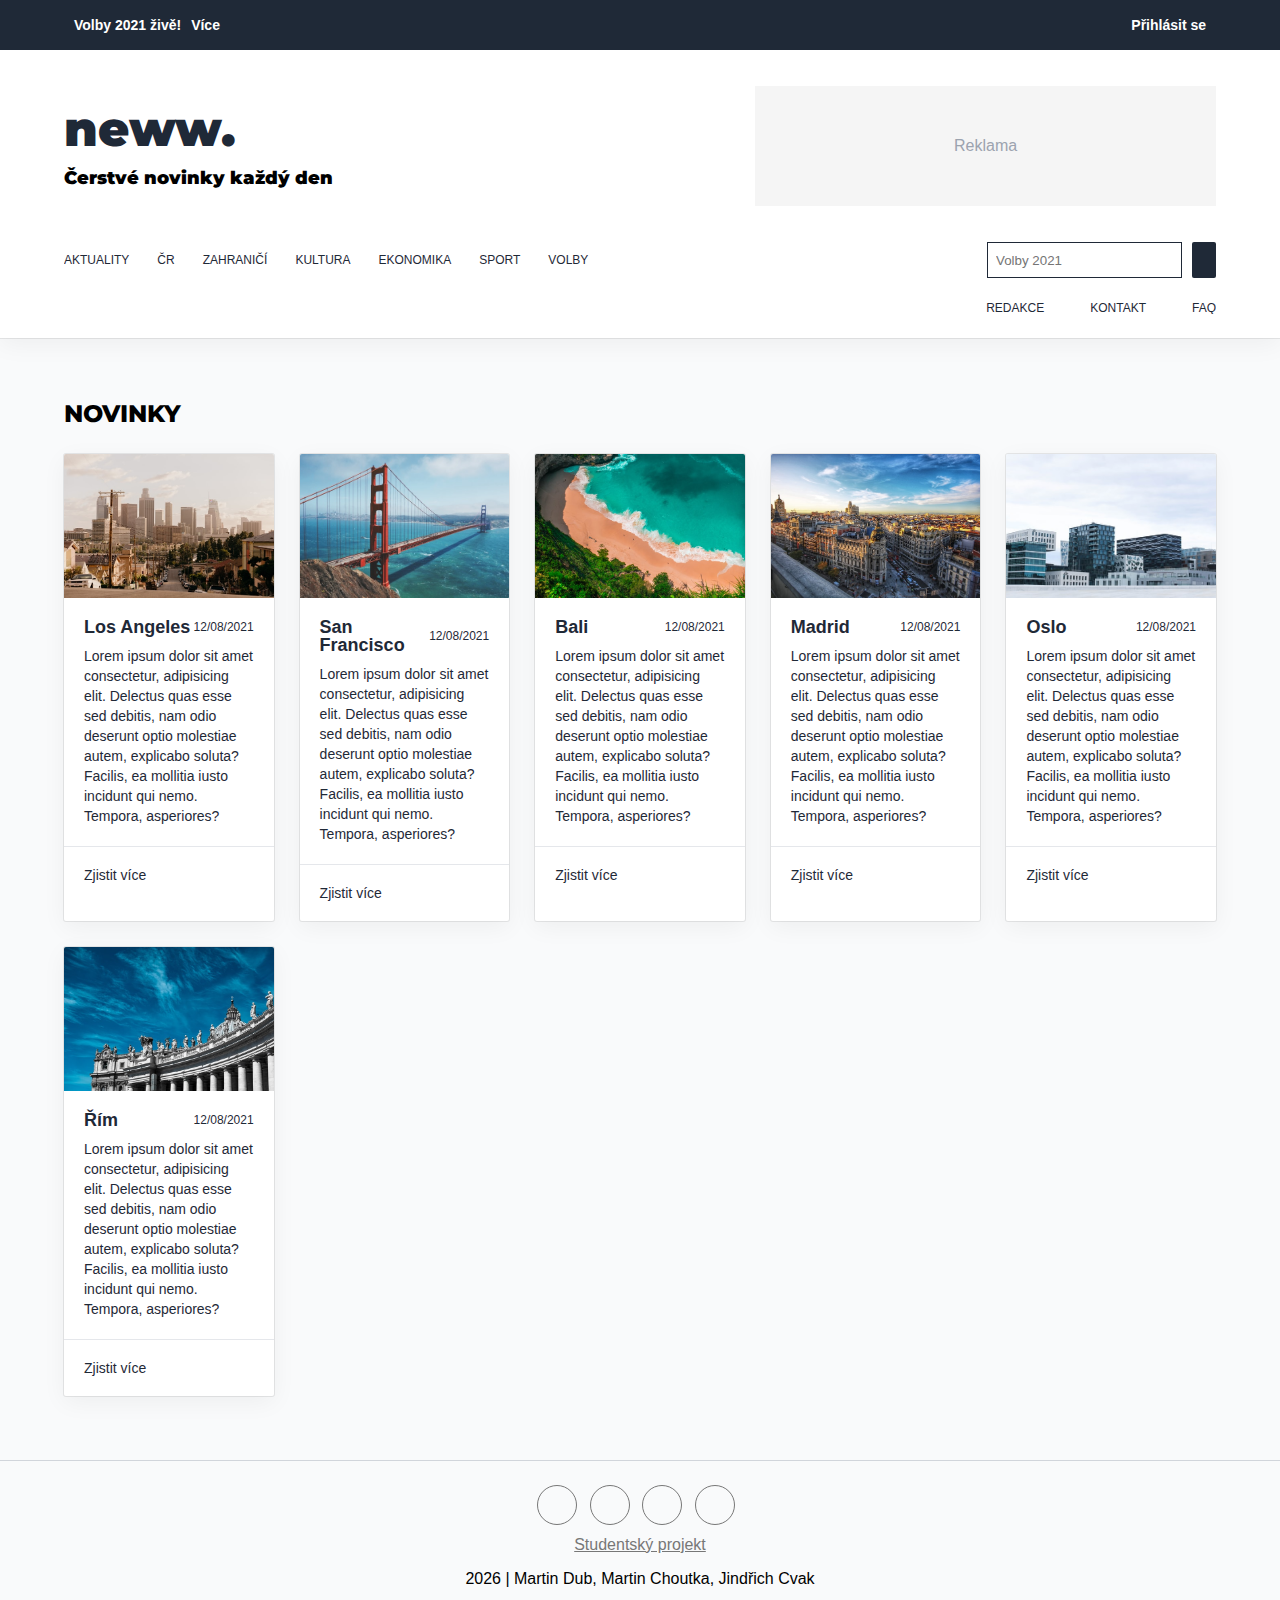
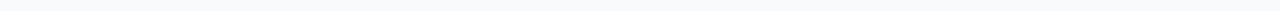
<file: index.html>
<!DOCTYPE html>
<html lang="cs">
  <head>
    <!-- Meta SEO tagy -->
    <meta charset="utf-8" />
    <title>Web design - týmový projekt</title>
    <meta
      name="description"
      content="Týmový projekt studentů Martina Duba, Martina Choutky a Jindřicha Cvaka."
    />
    <meta name="viewport" content="width=device-width, initial-scale=1" />
    <!-- Favikony -->
    <link rel="icon" type="image/svg+xml" href="favicon.svg" />
    <link rel="alternate icon" href="favicon.ico" />
    <link
      rel="alternate-icon"
      type="image/png"
      sizes="32x32"
      href="favicon-32x32.png"
    />
    <link
      rel="alternate-icon"
      type="image/png"
      sizes="16x16"
      href="favicon-16x16.png"
    />
    <!-- Fonty -->
    <link rel="preconnect" href="https://fonts.googleapis.com" />
    <link rel="preconnect" href="https://fonts.gstatic.com" crossorigin />
    <link
      href="https://fonts.googleapis.com/css2?family=Montserrat:wght@300;400;500;700;800;900&display=swap"
      rel="stylesheet"
    />
    <link
      rel="stylesheet"
      href="https://use.fontawesome.com/releases/v5.15.4/css/all.css"
      integrity="sha384-DyZ88mC6Up2uqS4h/KRgHuoeGwBcD4Ng9SiP4dIRy0EXTlnuz47vAwmeGwVChigm"
      crossorigin="anonymous"
    />
    <!-- Styly -->
    <link rel="stylesheet" href="assets/css/reset.css" />
    <link rel="stylesheet" href="assets/css/style.css" />
    <!-- Skripty -->
    <script src="assets/js/script.js" defer></script>
  </head>
  <body>
    <!-- Hlavička -->
    <header>
      <div id="topbar">
        <div id="topbar-left">
          <i class="fas fa-circle dot"></i>Volby 2021 živě!
          <a href="">Více <i class="fas fa-long-arrow-alt-right"></i></a>
        </div>
        <div id="topbar-right">
          <a href="">Přihlásit se <i class="fas fa-sign-in-alt"></i></a>
        </div>
      </div>
      <div id="header">
        <div id="header-top">
          <div>
            <h1><a href="index.html">neww.</a></h1>
            <h2>Čerstvé novinky každý den</h2>
          </div>
          <div id="header-top-banner">Reklama</div>
        </div>
        <button type="button" class="menu-button" id="open-menu-button">
          <i class="fas fa-bars fa-fw"></i>
        </button>
        <div id="menu">
          <div id="menu-content">
            <div>
              <h3 id="menu-content-title">Menu</h3>
              <nav id="menu-content-primary">
                <a href="aktuality.html" title="Aktuality"
                  ><i class="fas fa-newspaper"></i>Aktuality</a
                >
                <a href="cr.html" title="ČR"><i class="fas fa-map"></i>ČR</a>
                <a href="zahranici.html" title="Zahraničí"
                  ><i class="fas fa-globe"></i>Zahraničí</a
                >
                <a href="kultura.html" title="Kultura"
                  ><i class="fas fa-palette"></i>Kultura</a
                >
                <a href="ekonomika.html" title="Ekonomika"
                  ><i class="fas fa-dollar-sign fa-fw"></i>Ekonomika</a
                >
                <a href="sport.html" title="Sport"
                  ><i class="fas fa-futbol"></i>Sport</a
                >
                <a href="volby.html" title="Volby 2021"
                  ><i class="fas fa-person-booth"></i>Volby</a
                >
              </nav>
              <form>
                <div class="input-group">
                  <input name="search" placeholder="Volby 2021" id="search" />
                </div>
                <button type="submit" class="search-button">
                  <i class="fas fa-search"></i>
                </button>
              </form>
            </div>
            <nav id="menu-content-secondary">
              <a href="redakce.html" title="Redakce"
                ><i class="fas fa-users"></i>Redakce</a
              >
              <a href="kontakt.html" title="Kontakt"
                ><i class="fas fa-phone"></i>Kontakt</a
              >
              <a href="faq.html" title="FAQ"
                ><i class="fas fa-question"></i>FAQ</a
              >
            </nav>
          </div>
          <button type="button" class="menu-button" id="close-menu-button">
            <i class="fas fa-times fa-fw"></i>
          </button>
        </div>
      </div>
    </header>

    <!-- Hlavní obsah -->
    <main>
      <section></section>
      <section class="news-section">
        <h2>Novinky</h2>
        <div class="card-container">
          <article class="card">
            <div
              class="card-background"
              style="
                background-image: url('assets/images/dillon-shook-u7i7rGNfuNA-unsplash.jpg');
              "
            ></div>
            <div class="card-body">
              <div class="card-title">
                <h3>Los Angeles</h3>
                <small>12/08/2021</small>
              </div>
              <p>
                Lorem ipsum dolor sit amet consectetur, adipisicing elit.
                Delectus quas esse sed debitis, nam odio deserunt optio
                molestiae autem, explicabo soluta? Facilis, ea mollitia iusto
                incidunt qui nemo. Tempora, asperiores?
              </p>
            </div>
            <div class="card-footer">
              <a href="clanek.html"
                >Zjistit více <i class="fas fa-long-arrow-alt-right"></i
              ></a>
            </div>
          </article>
          <article class="card">
            <div
              class="card-background"
              style="
                background-image: url('assets/images/maarten-van-den-heuvel-gZXx8lKAb7Y-unsplash.jpg');
              "
            ></div>
            <div class="card-body">
              <div class="card-title">
                <h3>San Francisco</h3>
                <small>12/08/2021</small>
              </div>
              <p>
                Lorem ipsum dolor sit amet consectetur, adipisicing elit.
                Delectus quas esse sed debitis, nam odio deserunt optio
                molestiae autem, explicabo soluta? Facilis, ea mollitia iusto
                incidunt qui nemo. Tempora, asperiores?
              </p>
            </div>
            <div class="card-footer">
              <a href="clanek.html"
                >Zjistit více <i class="fas fa-long-arrow-alt-right"></i
              ></a>
            </div>
          </article>
          <article class="card">
            <div
              class="card-background"
              style="
                background-image: url('assets/images/felfin05-evin-5MV818tzxeo-unsplash.jpg');
              "
            ></div>
            <div class="card-body">
              <div class="card-title">
                <h3>Bali</h3>
                <small>12/08/2021</small>
              </div>
              <p>
                Lorem ipsum dolor sit amet consectetur, adipisicing elit.
                Delectus quas esse sed debitis, nam odio deserunt optio
                molestiae autem, explicabo soluta? Facilis, ea mollitia iusto
                incidunt qui nemo. Tempora, asperiores?
              </p>
            </div>
            <div class="card-footer">
              <a href="clanek.html"
                >Zjistit více <i class="fas fa-long-arrow-alt-right"></i
              ></a>
            </div>
          </article>
          <article class="card">
            <div
              class="card-background"
              style="
                background-image: url('assets/images/jorge-fernandez-salas-ChSZETOal-I-unsplash.jpg');
              "
            ></div>
            <div class="card-body">
              <div class="card-title">
                <h3>Madrid</h3>
                <small>12/08/2021</small>
              </div>
              <p>
                Lorem ipsum dolor sit amet consectetur, adipisicing elit.
                Delectus quas esse sed debitis, nam odio deserunt optio
                molestiae autem, explicabo soluta? Facilis, ea mollitia iusto
                incidunt qui nemo. Tempora, asperiores?
              </p>
            </div>
            <div class="card-footer">
              <a href="clanek.html"
                >Zjistit více <i class="fas fa-long-arrow-alt-right"></i
              ></a>
            </div>
          </article>
          <article class="card">
            <div
              class="card-background"
              style="
                background-image: url('assets/images/ben-esteves-ojjVYMImcm8-unsplash.jpg');
              "
            ></div>
            <div class="card-body">
              <div class="card-title">
                <h3>Oslo</h3>
                <small>12/08/2021</small>
              </div>
              <p>
                Lorem ipsum dolor sit amet consectetur, adipisicing elit.
                Delectus quas esse sed debitis, nam odio deserunt optio
                molestiae autem, explicabo soluta? Facilis, ea mollitia iusto
                incidunt qui nemo. Tempora, asperiores?
              </p>
            </div>
            <div class="card-footer">
              <a href="clanek.html"
                >Zjistit více <i class="fas fa-long-arrow-alt-right"></i
              ></a>
            </div>
          </article>
          <article class="card">
            <div
              class="card-background"
              style="
                background-image: url('assets/images/xavier-coiffic-Eq0LwAfwHDI-unsplash.jpg');
              "
            ></div>
            <div class="card-body">
              <div class="card-title">
                <h3>Řím</h3>
                <small>12/08/2021</small>
              </div>
              <p>
                Lorem ipsum dolor sit amet consectetur, adipisicing elit.
                Delectus quas esse sed debitis, nam odio deserunt optio
                molestiae autem, explicabo soluta? Facilis, ea mollitia iusto
                incidunt qui nemo. Tempora, asperiores?
              </p>
            </div>
            <div class="card-footer">
              <a href="clanek.html"
                >Zjistit více <i class="fas fa-long-arrow-alt-right"></i
              ></a>
            </div>
          </article>
        </div>
      </section>
    </main>

    <!-- Patička -->
    <footer>
      <div id="footer-top">
        <a href="https://www.facebook.com/" class="social-link" target="_blank"
          ><i class="fab fa-facebook-f fa-fw"></i
        ></a>
        <a href="https://www.linkedin.com/" class="social-link" target="_blank"
          ><i class="fab fa-linkedin-in"></i
        ></a>
        <a href="https://twitter.com/" class="social-link" target="_blank"
          ><i class="fab fa-twitter"></i
        ></a>
        <a href="https://github.com/" class="social-link" target="_blank"
          ><i class="fab fa-github"></i
        ></a>
      </div>
      <div id="footer-bottom">
        <a href="/" id="footer-bottom-description">Studentský projekt</a>
        <div>
          <i class="far fa-copyright"></i>
          <span id="footer-bottom-year">2021</span>
          | Martin Dub, Martin Choutka, Jindřich Cvak
        </div>
      </div>
    </footer>
  </body>
</html>
</file>
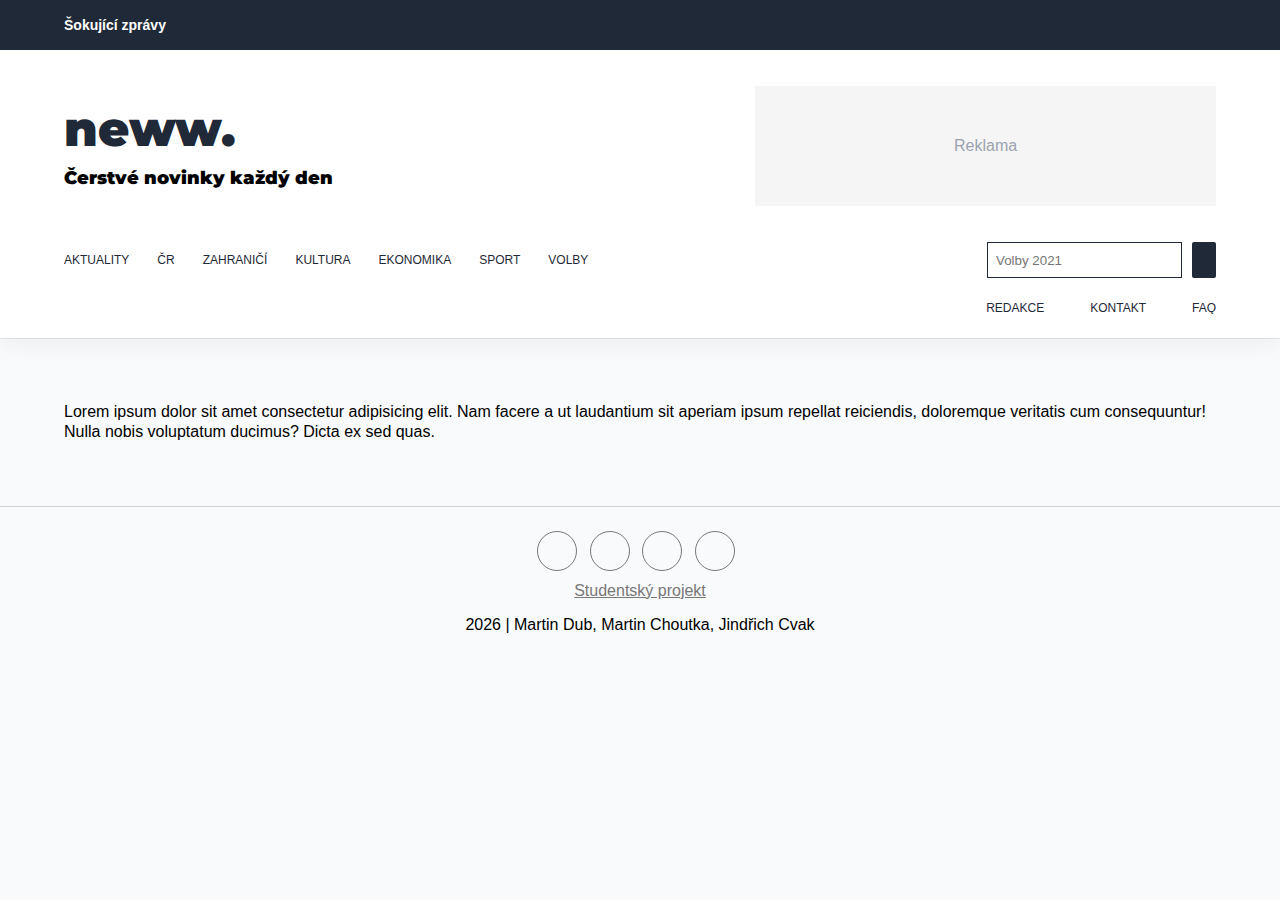
<file: aktuality.html>
<!DOCTYPE html>
<html lang="cs">
<head>
    <!-- Meta SEO tagy -->
    <meta charset="utf-8" />
    <title>Web design - týmový projekt</title>
    <meta
            name="description"
            content="Týmový projekt studentů Martina Duba, Martina Choutky a Jindřicha Cvaka."
    />
    <meta name="viewport" content="width=device-width, initial-scale=1" />
    <!-- Favikony -->
    <link rel="icon" type="image/svg+xml" href="favicon.svg" />
    <link rel="alternate icon" href="favicon.ico" />
    <link
            rel="alternate-icon"
            type="image/png"
            sizes="32x32"
            href="favicon-32x32.png"
    />
    <link
            rel="alternate-icon"
            type="image/png"
            sizes="16x16"
            href="favicon-16x16.png"
    />
    <!-- Fonty -->
    <link rel="preconnect" href="https://fonts.googleapis.com" />
    <link rel="preconnect" href="https://fonts.gstatic.com" crossorigin />
    <link
            href="https://fonts.googleapis.com/css2?family=Oxygen:wght@300;400;700&display=swap"
            rel="stylesheet"
    />
    <link
            href="https://fonts.googleapis.com/css2?family=Montserrat:wght@900&display=swap"
            rel="stylesheet"
    />
    <link
            rel="stylesheet"
            href="https://use.fontawesome.com/releases/v5.15.4/css/all.css"
            integrity="sha384-DyZ88mC6Up2uqS4h/KRgHuoeGwBcD4Ng9SiP4dIRy0EXTlnuz47vAwmeGwVChigm"
            crossorigin="anonymous"
    />
    <!-- Styly -->
    <link rel="stylesheet" href="assets/css/reset.css" />
    <link rel="stylesheet" href="assets/css/style.css" />
    <!-- Skripty -->
    <script src="assets/js/script.js" defer></script>
</head>
<body>
<!-- Hlavička -->
<header>
    <div id="topbar">Šokující zprávy</div>
    <div id="header">
        <div id="header-top">
            <div>
                <h1><a href="index.html">neww.</a></h1>
                <h2>Čerstvé novinky každý den</h2>
            </div>
            <div id="header-top-banner">Reklama</div>
        </div>
        <button type="button" class="menu-button" id="open-menu-button">
            <i class="fas fa-bars fa-fw"></i>
        </button>
        <div id="menu">
            <div id="menu-content">
                <div>
                    <h3 id="menu-content-title">Menu</h3>
                    <nav id="menu-content-primary">
                        <a href="aktuality.html" title="Aktuality"
                        ><i class="fas fa-newspaper"></i>Aktuality</a
                        >
                        <a href="cr.html" title="ČR"><i class="fas fa-map"></i>ČR</a>
                        <a href="zahranici.html" title="Zahraničí"
                        ><i class="fas fa-globe"></i>Zahraničí</a
                        >
                        <a href="kultura.html" title="Kultura"
                        ><i class="fas fa-palette"></i>Kultura</a
                        >
                        <a href="ekonomika.html" title="Ekonomika"
                        ><i class="fas fa-dollar-sign fa-fw"></i>Ekonomika</a
                        >
                        <a href="sport.html" title="Sport"
                        ><i class="fas fa-futbol"></i>Sport</a
                        >
                        <a href="volby.html" title="Volby 2021"
                        ><i class="fas fa-person-booth"></i>Volby</a
                        >
                    </nav>
                    <form>
                        <div class="input-group">
                            <input name="search" placeholder="Volby 2021" id="search" />
                        </div>
                        <button type="submit" class="search-button">
                            <i class="fas fa-search"></i>
                        </button>
                    </form>
                </div>
                <nav id="menu-content-secondary">
                    <a href="redakce.html" title="Redakce"
                    ><i class="fas fa-users"></i>Redakce</a
                    >
                    <a href="kontakt.html" title="Kontakt"
                    ><i class="fas fa-phone"></i>Kontakt</a
                    >
                    <a href="faq.html" title="FAQ"
                    ><i class="fas fa-question"></i>FAQ</a
                    >
                </nav>
            </div>
            <button type="button" class="menu-button" id="close-menu-button">
                <i class="fas fa-times fa-fw"></i>
            </button>
        </div>
    </div>
</header>

<!-- Hlavní obsah -->
<main>
    <p>
        Lorem ipsum dolor sit amet consectetur adipisicing elit. Nam facere a ut
        laudantium sit aperiam ipsum repellat reiciendis, doloremque veritatis
        cum consequuntur! Nulla nobis voluptatum ducimus? Dicta ex sed quas.
    </p>
</main>

<!-- Patička -->
<footer>
    <div id="footer-top">
        <a href="https://www.facebook.com/" class="social-link" target="_blank"
        ><i class="fab fa-facebook-f fa-fw"></i
        ></a>
        <a href="https://www.linkedin.com/" class="social-link" target="_blank"
        ><i class="fab fa-linkedin-in"></i
        ></a>
        <a href="https://twitter.com/" class="social-link" target="_blank"
        ><i class="fab fa-twitter"></i
        ></a>
        <a href="https://github.com/" class="social-link" target="_blank"
        ><i class="fab fa-github"></i
        ></a>
    </div>
    <div id="footer-bottom">
        <a href="/" id="footer-bottom-description">Studentský projekt</a>
        <div>
            <i class="far fa-copyright"></i>
            <span id="footer-bottom-year">2021</span>
            | Martin Dub, Martin Choutka, Jindřich Cvak
        </div>
    </div>
</footer>
</body>
</html>
</file>
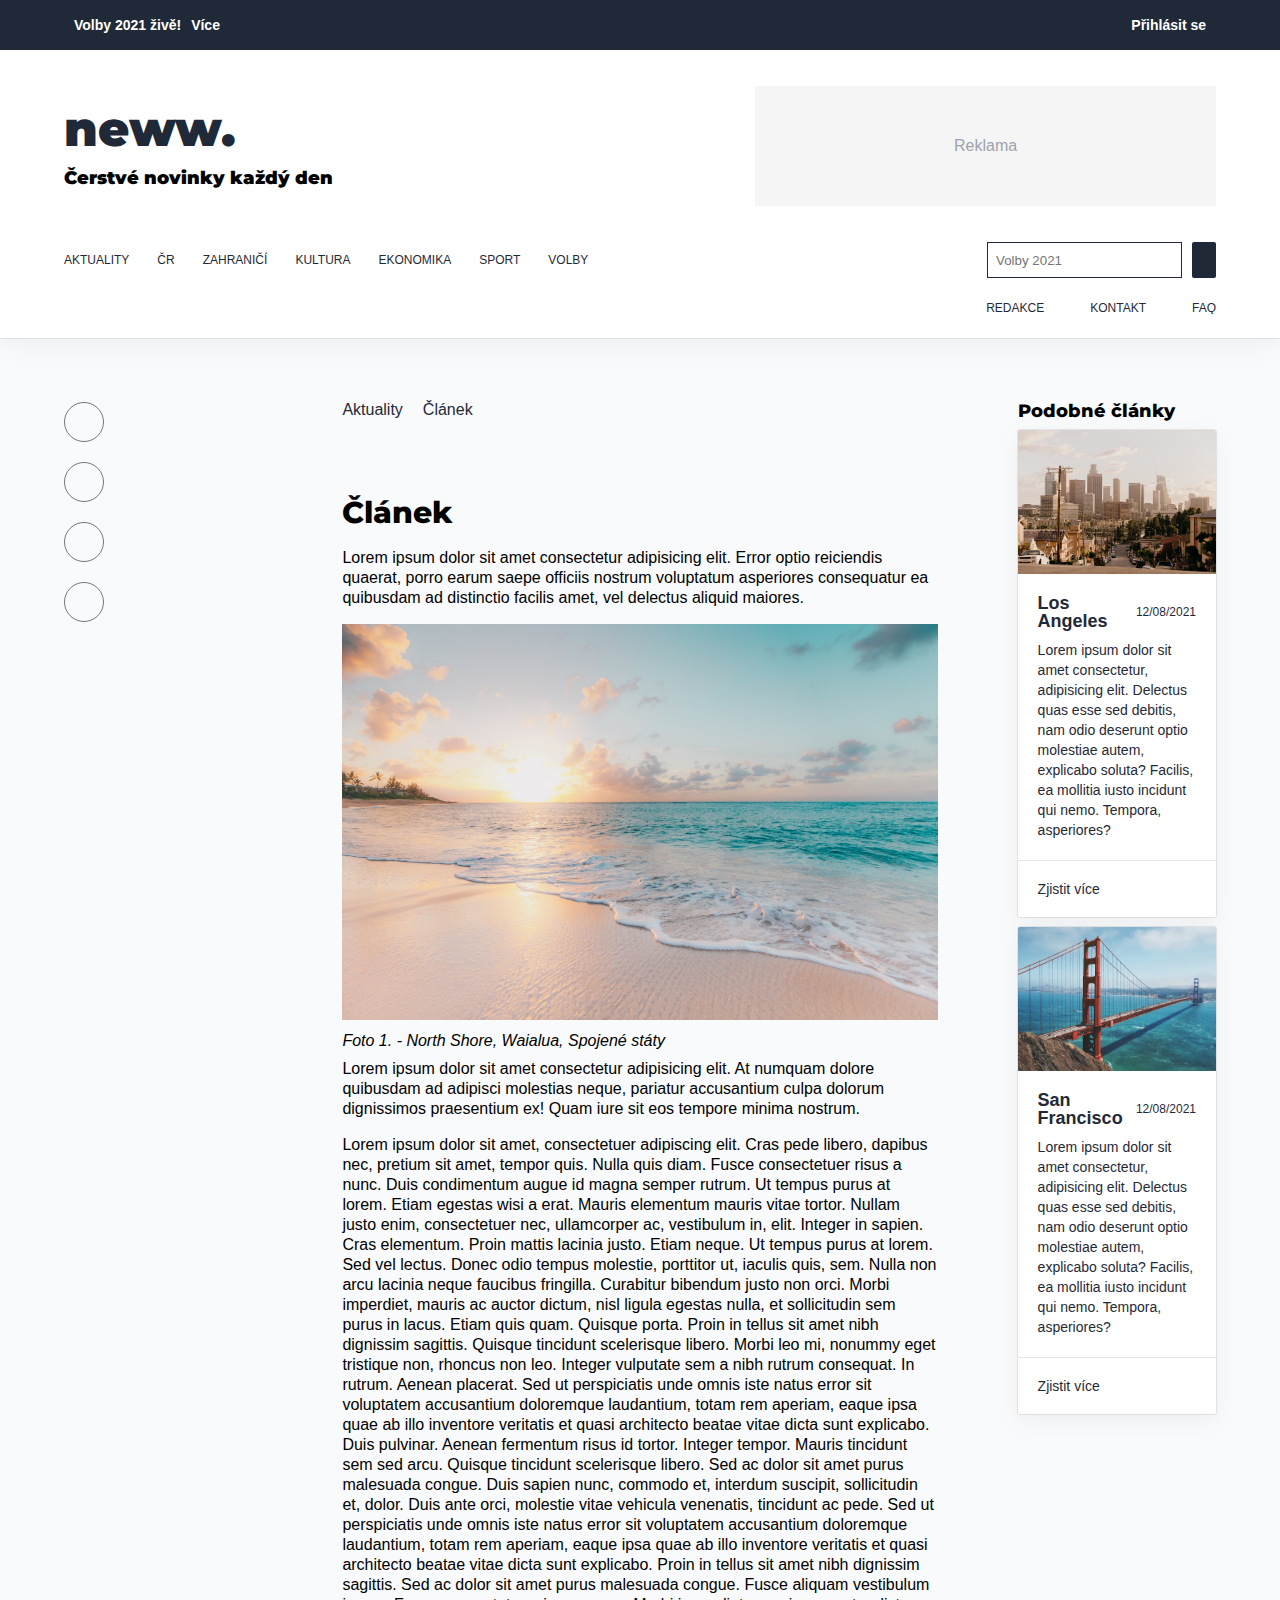
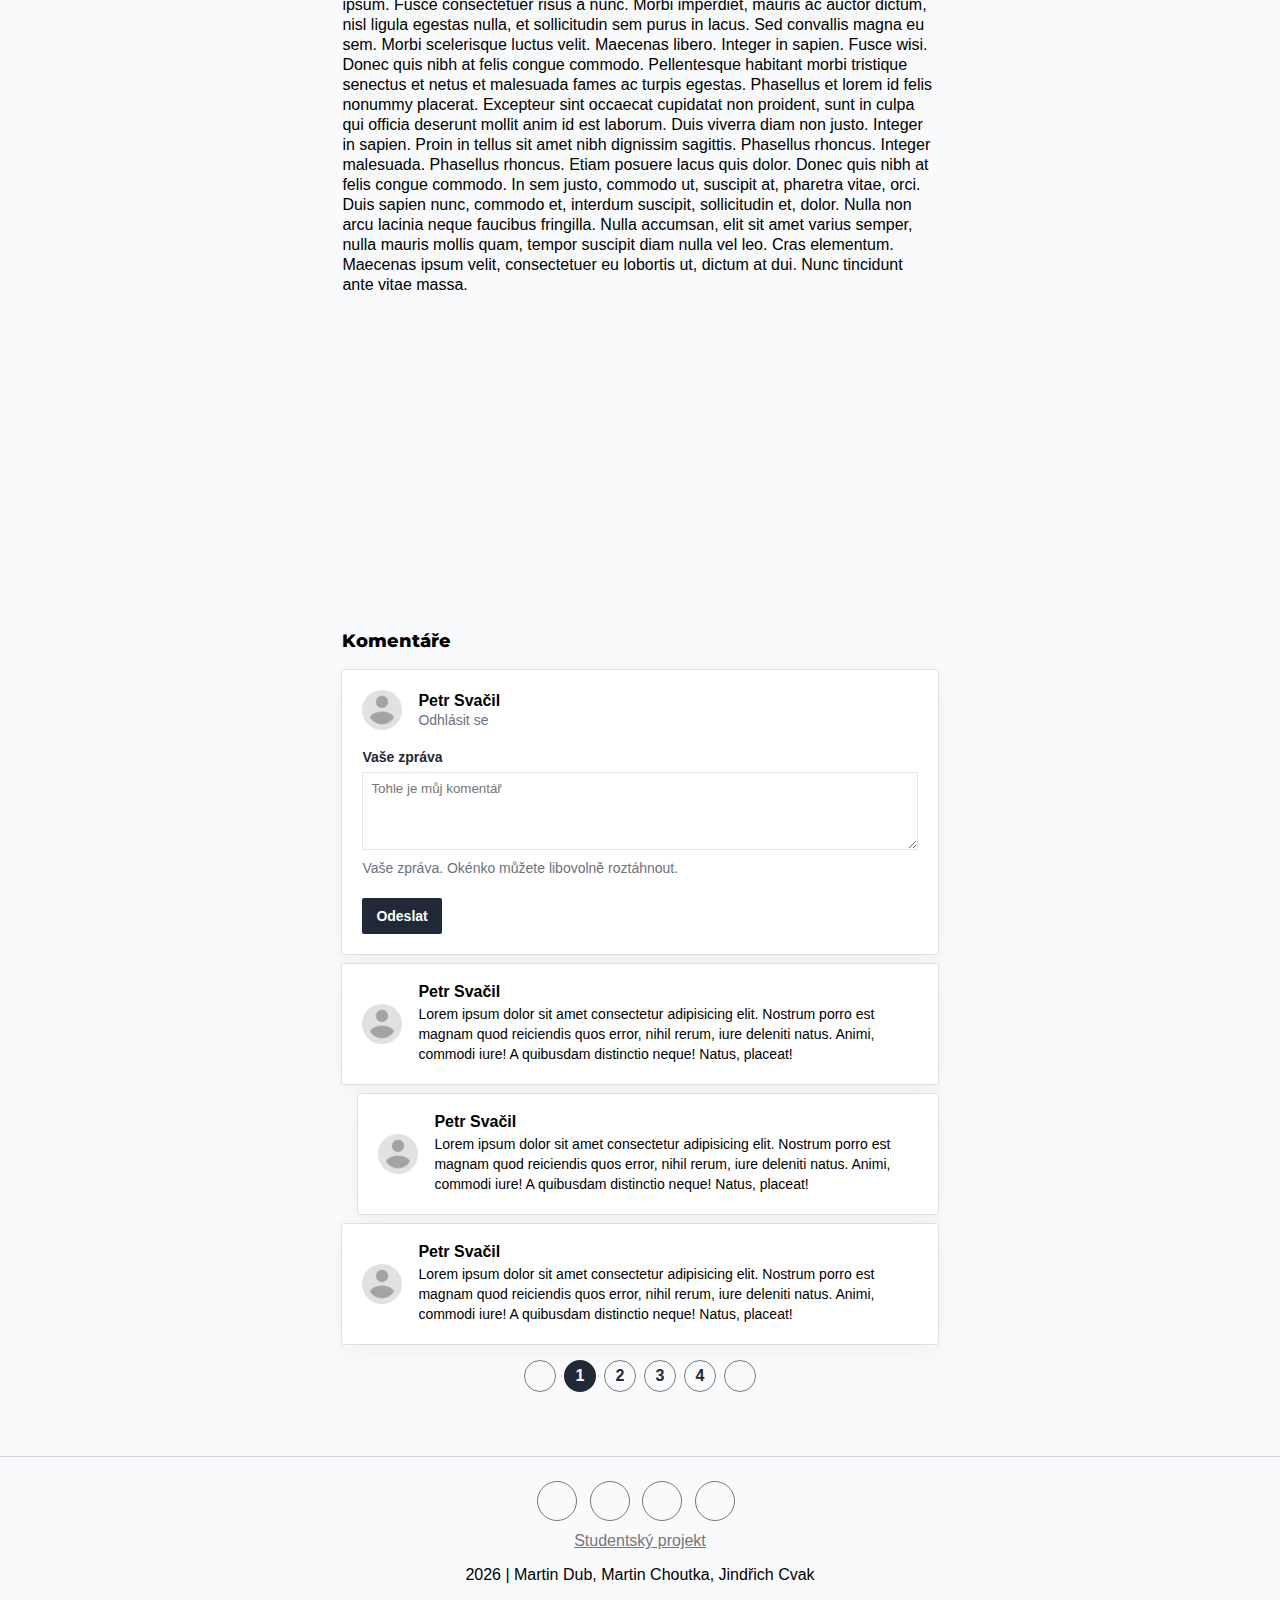
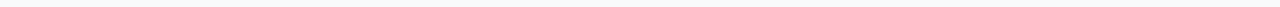
<file: clanek.html>
<!DOCTYPE html>
<html lang="cs">
  <head>
    <!-- Meta SEO tagy -->
    <meta charset="utf-8" />
    <title>Web design - týmový projekt</title>
    <meta
      name="description"
      content="Týmový projekt studentů Martina Duba, Martina Choutky a Jindřicha Cvaka."
    />
    <meta name="viewport" content="width=device-width, initial-scale=1" />
    <!-- Favikony -->
    <link rel="icon" type="image/svg+xml" href="favicon.svg" />
    <link rel="alternate icon" href="favicon.ico" />
    <link
      rel="alternate-icon"
      type="image/png"
      sizes="32x32"
      href="favicon-32x32.png"
    />
    <link
      rel="alternate-icon"
      type="image/png"
      sizes="16x16"
      href="favicon-16x16.png"
    />
    <!-- Fonty -->
    <link rel="preconnect" href="https://fonts.googleapis.com" />
    <link rel="preconnect" href="https://fonts.gstatic.com" crossorigin />
    <link
      href="https://fonts.googleapis.com/css2?family=Montserrat:wght@300;400;500;700;800;900&display=swap"
      rel="stylesheet"
    />
    <link
      rel="stylesheet"
      href="https://use.fontawesome.com/releases/v5.15.4/css/all.css"
      integrity="sha384-DyZ88mC6Up2uqS4h/KRgHuoeGwBcD4Ng9SiP4dIRy0EXTlnuz47vAwmeGwVChigm"
      crossorigin="anonymous"
    />
    <!-- Styly -->
    <link rel="stylesheet" href="assets/css/reset.css" />
    <link rel="stylesheet" href="assets/css/style.css" />
    <!-- Skripty -->
    <script src="assets/js/script.js" defer></script>
  </head>
  <body>
    <!-- Hlavička -->
    <header>
      <div id="topbar">
        <div id="topbar-left">
          <i class="fas fa-circle dot"></i>Volby 2021 živě!
          <a href="">Více <i class="fas fa-long-arrow-alt-right"></i></a>
        </div>
        <div id="topbar-right">
          <a href="">Přihlásit se <i class="fas fa-sign-in-alt"></i></a>
        </div>
      </div>
      <div id="header">
        <div id="header-top">
          <div>
            <h1><a href="index.html">neww.</a></h1>
            <h2>Čerstvé novinky každý den</h2>
          </div>
          <div id="header-top-banner">Reklama</div>
        </div>
        <button type="button" class="menu-button" id="open-menu-button">
          <i class="fas fa-bars fa-fw"></i>
        </button>
        <div id="menu">
          <div id="menu-content">
            <div>
              <h3 id="menu-content-title">Menu</h3>
              <nav id="menu-content-primary">
                <a href="aktuality.html" title="Aktuality"
                  ><i class="fas fa-newspaper"></i>Aktuality</a
                >
                <a href="cr.html" title="ČR"><i class="fas fa-map"></i>ČR</a>
                <a href="zahranici.html" title="Zahraničí"
                  ><i class="fas fa-globe"></i>Zahraničí</a
                >
                <a href="kultura.html" title="Kultura"
                  ><i class="fas fa-palette"></i>Kultura</a
                >
                <a href="ekonomika.html" title="Ekonomika"
                  ><i class="fas fa-dollar-sign fa-fw"></i>Ekonomika</a
                >
                <a href="sport.html" title="Sport"
                  ><i class="fas fa-futbol"></i>Sport</a
                >
                <a href="volby.html" title="Volby 2021"
                  ><i class="fas fa-person-booth"></i>Volby</a
                >
              </nav>
              <form>
                <div class="input-group">
                  <input name="search" placeholder="Volby 2021" id="search" />
                </div>
                <button type="submit" class="search-button">
                  <i class="fas fa-search"></i>
                </button>
              </form>
            </div>
            <nav id="menu-content-secondary">
              <a href="redakce.html" title="Redakce"
                ><i class="fas fa-users"></i>Redakce</a
              >
              <a href="kontakt.html" title="Kontakt"
                ><i class="fas fa-phone"></i>Kontakt</a
              >
              <a href="faq.html" title="FAQ"
                ><i class="fas fa-question"></i>FAQ</a
              >
            </nav>
          </div>
          <button type="button" class="menu-button" id="close-menu-button">
            <i class="fas fa-times fa-fw"></i>
          </button>
        </div>
      </div>
    </header>

    <!-- Hlavní obsah -->
    <main>
      <div class="article">
        <div class="article-social">
          <a
            href="https://www.linkedin.com/"
            class="social-link"
            target="_blank"
            ><i class="fab fa-linkedin-in"></i></a
          ><a
            href="https://www.linkedin.com/"
            class="social-link"
            target="_blank"
            ><i class="fab fa-facebook-f"></i></a
          ><a
            href="https://www.linkedin.com/"
            class="social-link"
            target="_blank"
            ><i class="fab fa-twitter"></i></a
          ><a
            href="https://www.linkedin.com/"
            class="social-link"
            target="_blank"
            ><i class="fab fa-github"></i
          ></a>
        </div>
        <div class="article-breadcrumb">
          <a href="">Aktuality</a> <i class="fas fa-angle-right"></i
          ><a href="">Článek</a>
        </div>
        <div class="article-content">
          <h2>Článek</h2>
          <p>
            Lorem ipsum dolor sit amet consectetur adipisicing elit. Error optio
            reiciendis quaerat, porro earum saepe officiis nostrum voluptatum
            asperiores consequatur ea quibusdam ad distinctio facilis amet, vel
            delectus aliquid maiores.
          </p>
          <figure class="article-image">
            <img
              src="assets/images/sean-oulashin-KMn4VEeEPR8-unsplash.jpg"
              alt="Fotografie pláže při západu slunce"
            />
            <figcaption>
              Foto 1. - North Shore, Waialua, Spojené státy
            </figcaption>
          </figure>
          <p>
            Lorem ipsum dolor sit amet consectetur adipisicing elit. At numquam
            dolore quibusdam ad adipisci molestias neque, pariatur accusantium
            culpa dolorum dignissimos praesentium ex! Quam iure sit eos tempore
            minima nostrum.
          </p>
          <p>
            Lorem ipsum dolor sit amet, consectetuer adipiscing elit. Cras pede
            libero, dapibus nec, pretium sit amet, tempor quis. Nulla quis diam.
            Fusce consectetuer risus a nunc. Duis condimentum augue id magna
            semper rutrum. Ut tempus purus at lorem. Etiam egestas wisi a erat.
            Mauris elementum mauris vitae tortor. Nullam justo enim,
            consectetuer nec, ullamcorper ac, vestibulum in, elit. Integer in
            sapien. Cras elementum. Proin mattis lacinia justo. Etiam neque. Ut
            tempus purus at lorem. Sed vel lectus. Donec odio tempus molestie,
            porttitor ut, iaculis quis, sem. Nulla non arcu lacinia neque
            faucibus fringilla. Curabitur bibendum justo non orci. Morbi
            imperdiet, mauris ac auctor dictum, nisl ligula egestas nulla, et
            sollicitudin sem purus in lacus. Etiam quis quam. Quisque porta.
            Proin in tellus sit amet nibh dignissim sagittis. Quisque tincidunt
            scelerisque libero. Morbi leo mi, nonummy eget tristique non,
            rhoncus non leo. Integer vulputate sem a nibh rutrum consequat. In
            rutrum. Aenean placerat. Sed ut perspiciatis unde omnis iste natus
            error sit voluptatem accusantium doloremque laudantium, totam rem
            aperiam, eaque ipsa quae ab illo inventore veritatis et quasi
            architecto beatae vitae dicta sunt explicabo. Duis pulvinar. Aenean
            fermentum risus id tortor. Integer tempor. Mauris tincidunt sem sed
            arcu. Quisque tincidunt scelerisque libero. Sed ac dolor sit amet
            purus malesuada congue. Duis sapien nunc, commodo et, interdum
            suscipit, sollicitudin et, dolor. Duis ante orci, molestie vitae
            vehicula venenatis, tincidunt ac pede. Sed ut perspiciatis unde
            omnis iste natus error sit voluptatem accusantium doloremque
            laudantium, totam rem aperiam, eaque ipsa quae ab illo inventore
            veritatis et quasi architecto beatae vitae dicta sunt explicabo.
            Proin in tellus sit amet nibh dignissim sagittis. Sed ac dolor sit
            amet purus malesuada congue. Fusce aliquam vestibulum ipsum. Fusce
            consectetuer risus a nunc. Morbi imperdiet, mauris ac auctor dictum,
            nisl ligula egestas nulla, et sollicitudin sem purus in lacus. Sed
            convallis magna eu sem. Morbi scelerisque luctus velit. Maecenas
            libero. Integer in sapien. Fusce wisi. Donec quis nibh at felis
            congue commodo. Pellentesque habitant morbi tristique senectus et
            netus et malesuada fames ac turpis egestas. Phasellus et lorem id
            felis nonummy placerat. Excepteur sint occaecat cupidatat non
            proident, sunt in culpa qui officia deserunt mollit anim id est
            laborum. Duis viverra diam non justo. Integer in sapien. Proin in
            tellus sit amet nibh dignissim sagittis. Phasellus rhoncus. Integer
            malesuada. Phasellus rhoncus. Etiam posuere lacus quis dolor. Donec
            quis nibh at felis congue commodo. In sem justo, commodo ut,
            suscipit at, pharetra vitae, orci. Duis sapien nunc, commodo et,
            interdum suscipit, sollicitudin et, dolor. Nulla non arcu lacinia
            neque faucibus fringilla. Nulla accumsan, elit sit amet varius
            semper, nulla mauris mollis quam, tempor suscipit diam nulla vel
            leo. Cras elementum. Maecenas ipsum velit, consectetuer eu lobortis
            ut, dictum at dui. Nunc tincidunt ante vitae massa.
          </p>
        </div>
        <div class="article-comment-area">
          <h3>Komentáře</h3>
          <div class="article-new-comment">
            <div class="article-new-comment-author">
              <img
                src="assets/images/avatar-placeholder.png"
                alt=""
                height="40"
                width="40"
              />
              <div>
                <h4>Petr Svačil</h4>
                <a href="">Odhlásit se</a>
              </div>
            </div>
            <div class="input-group">
              <label for="zprava">Vaše zpráva</label>
              <textarea
                name="zprava"
                id="zprava"
                cols="30"
                rows="4"
                placeholder="Tohle je můj komentář"
              ></textarea>
              <p>Vaše zpráva. Okénko můžete libovolně roztáhnout.</p>
            </div>
            <button type="submit">Odeslat</button>
          </div>
          <div class="article-comments">
            <div class="article-comment">
              <img
                src="assets/images/avatar-placeholder.png"
                alt=""
                height="40"
                width="40"
              />
              <div>
                <h4>Petr Svačil</h4>
                <p>
                  Lorem ipsum dolor sit amet consectetur adipisicing elit.
                  Nostrum porro est magnam quod reiciendis quos error, nihil
                  rerum, iure deleniti natus. Animi, commodi iure! A quibusdam
                  distinctio neque! Natus, placeat!
                </p>
              </div>
            </div>
            <div class="article-comment nested">
              <img
                src="assets/images/avatar-placeholder.png"
                alt=""
                height="40"
                width="40"
              />
              <div>
                <h4>Petr Svačil</h4>
                <p>
                  Lorem ipsum dolor sit amet consectetur adipisicing elit.
                  Nostrum porro est magnam quod reiciendis quos error, nihil
                  rerum, iure deleniti natus. Animi, commodi iure! A quibusdam
                  distinctio neque! Natus, placeat!
                </p>
              </div>
            </div>
            <div class="article-comment">
              <img
                src="assets/images/avatar-placeholder.png"
                alt=""
                height="40"
                width="40"
              />
              <div>
                <h4>Petr Svačil</h4>
                <p>
                  Lorem ipsum dolor sit amet consectetur adipisicing elit.
                  Nostrum porro est magnam quod reiciendis quos error, nihil
                  rerum, iure deleniti natus. Animi, commodi iure! A quibusdam
                  distinctio neque! Natus, placeat!
                </p>
              </div>
            </div>
          </div>
          <ul class="pagination">
            <li><a href=""><i class="fas fa-angle-left"></i></a></li>
            <li class="selected"><a href="">1</a></li>
            <li><a href="">2</a></li>
            <li><a href="">3</a></li>
            <li><a href="">4</a></li>
            <li><a href=""><i class="fas fa-angle-right"></i></a></li>
          </ul>
        </div>
        <div class="article-other">
          <h3>Podobné články</h3>
          <article class="card">
            <div
              class="card-background"
              style="
                background-image: url('assets/images/dillon-shook-u7i7rGNfuNA-unsplash.jpg');
              "
            ></div>
            <div class="card-body">
              <div class="card-title">
                <h3>Los Angeles</h3>
                <small>12/08/2021</small>
              </div>
              <p>
                Lorem ipsum dolor sit amet consectetur, adipisicing elit.
                Delectus quas esse sed debitis, nam odio deserunt optio
                molestiae autem, explicabo soluta? Facilis, ea mollitia iusto
                incidunt qui nemo. Tempora, asperiores?
              </p>
            </div>
            <div class="card-footer">
              <a href="clanek.html"
                >Zjistit více <i class="fas fa-long-arrow-alt-right"></i
              ></a>
            </div>
          </article>
          <article class="card">
            <div
              class="card-background"
              style="
                background-image: url('assets/images/maarten-van-den-heuvel-gZXx8lKAb7Y-unsplash.jpg');
              "
            ></div>
            <div class="card-body">
              <div class="card-title">
                <h3>San Francisco</h3>
                <small>12/08/2021</small>
              </div>
              <p>
                Lorem ipsum dolor sit amet consectetur, adipisicing elit.
                Delectus quas esse sed debitis, nam odio deserunt optio
                molestiae autem, explicabo soluta? Facilis, ea mollitia iusto
                incidunt qui nemo. Tempora, asperiores?
              </p>
            </div>
            <div class="card-footer">
              <a href="clanek.html"
                >Zjistit více <i class="fas fa-long-arrow-alt-right"></i
              ></a>
            </div>
          </article>
        </div>
      </div>
    </main>

    <!-- Patička -->
    <footer>
      <div id="footer-top">
        <a href="https://www.facebook.com/" class="social-link" target="_blank"
          ><i class="fab fa-facebook-f fa-fw"></i
        ></a>
        <a href="https://www.linkedin.com/" class="social-link" target="_blank"
          ><i class="fab fa-linkedin-in"></i
        ></a>
        <a href="https://twitter.com/" class="social-link" target="_blank"
          ><i class="fab fa-twitter"></i
        ></a>
        <a href="https://github.com/" class="social-link" target="_blank"
          ><i class="fab fa-github"></i
        ></a>
      </div>
      <div id="footer-bottom">
        <a href="/" id="footer-bottom-description">Studentský projekt</a>
        <div>
          <i class="far fa-copyright"></i>
          <span id="footer-bottom-year">2021</span>
          | Martin Dub, Martin Choutka, Jindřich Cvak
        </div>
      </div>
    </footer>
  </body>
</html>
</file>
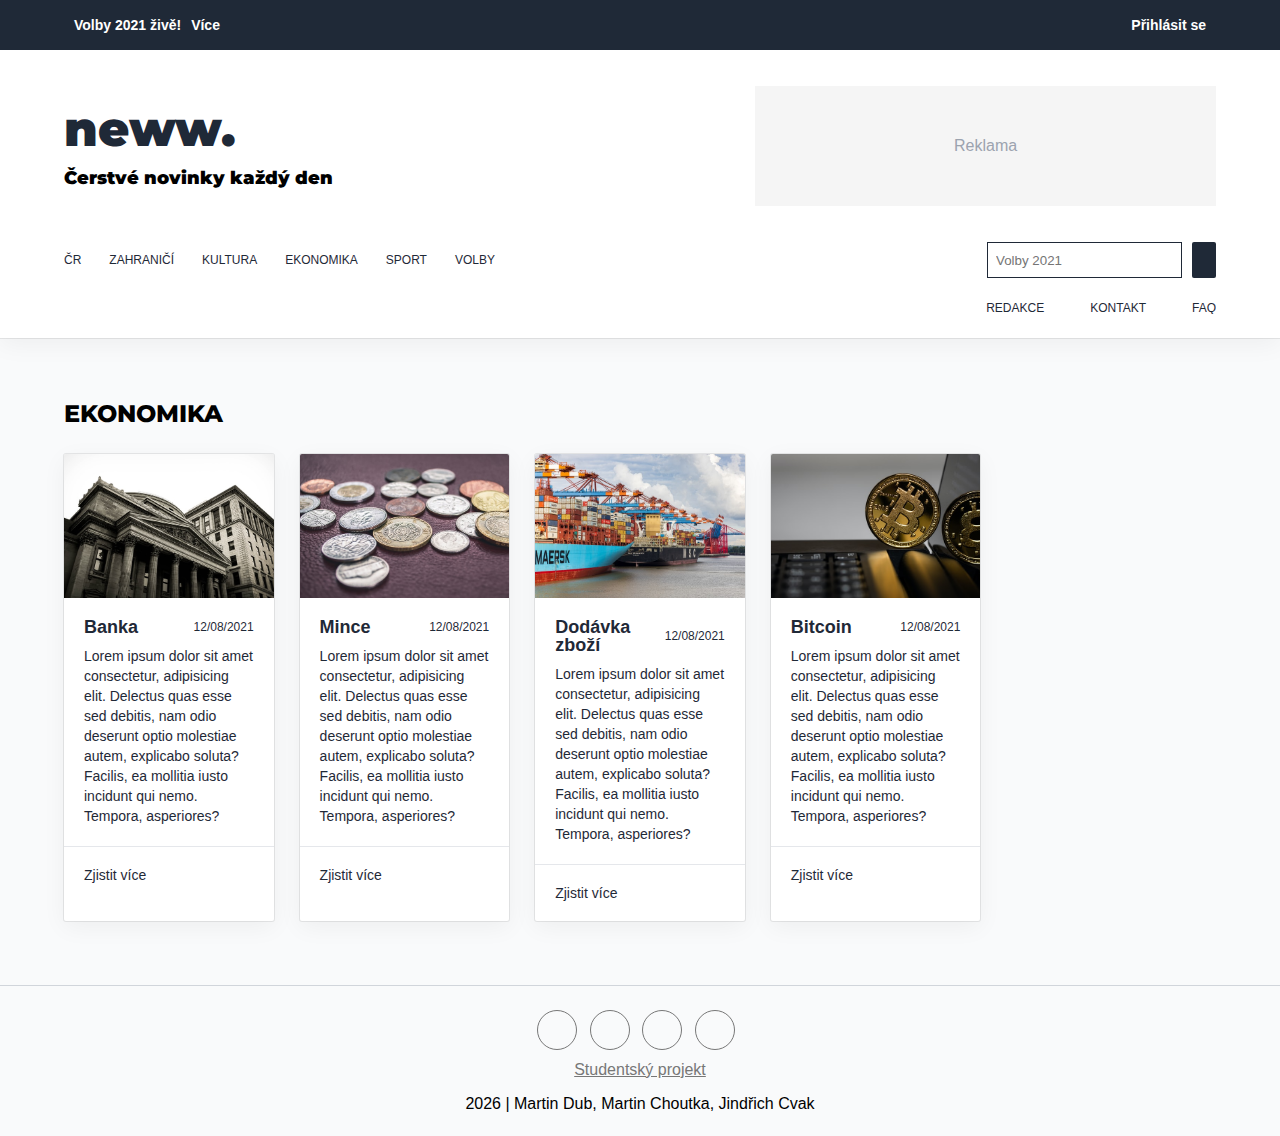
<file: ekonomika.html>
<!DOCTYPE html>
<html lang="cs">
  <head>
    <!-- Meta SEO tagy -->
    <meta charset="utf-8" />
    <title>Web design - týmový projekt</title>
    <meta
      name="description"
      content="Týmový projekt studentů Martina Duba, Martina Choutky a Jindřicha Cvaka."
    />
    <meta name="viewport" content="width=device-width, initial-scale=1" />
    <!-- Favikony -->
    <link rel="icon" type="image/svg+xml" href="favicon.svg" />
    <link rel="alternate icon" href="favicon.ico" />
    <link
      rel="alternate-icon"
      type="image/png"
      sizes="32x32"
      href="favicon-32x32.png"
    />
    <link
      rel="alternate-icon"
      type="image/png"
      sizes="16x16"
      href="favicon-16x16.png"
    />
    <!-- Fonty -->
    <link rel="preconnect" href="https://fonts.googleapis.com" />
    <link rel="preconnect" href="https://fonts.gstatic.com" crossorigin />
    <link
      href="https://fonts.googleapis.com/css2?family=Oxygen:wght@300;400;700&display=swap"
      rel="stylesheet"
    />
    <link
      href="https://fonts.googleapis.com/css2?family=Montserrat:wght@900&display=swap"
      rel="stylesheet"
    />
    <link
      rel="stylesheet"
      href="https://use.fontawesome.com/releases/v5.15.4/css/all.css"
      integrity="sha384-DyZ88mC6Up2uqS4h/KRgHuoeGwBcD4Ng9SiP4dIRy0EXTlnuz47vAwmeGwVChigm"
      crossorigin="anonymous"
    />
    <!-- Styly -->
    <link rel="stylesheet" href="assets/css/reset.css" />
    <link rel="stylesheet" href="assets/css/style.css" />
    <!-- Skripty -->
    <script src="assets/js/script.js" defer></script>
  </head>

  <body>
    <!-- Hlavička -->
    <header>
      <div id="topbar">
        <div id="topbar-left">
          <i class="fas fa-circle dot"></i>Volby 2021 živě!
          <a href="volby.html"
            >Více <i class="fas fa-long-arrow-alt-right"></i
          ></a>
        </div>
        <div id="topbar-right">
          <a href="/">Přihlásit se <i class="fas fa-sign-in-alt"></i></a>
        </div>
      </div>
      <div id="header">
        <div id="header-top">
          <div>
            <h1><a href="index.html">neww.</a></h1>
            <h2>Čerstvé novinky každý den</h2>
          </div>
          <div id="header-top-banner">Reklama</div>
        </div>
        <button type="button" class="menu-button" id="open-menu-button">
          <i class="fas fa-bars fa-fw"></i>
        </button>
        <div id="menu">
          <div id="menu-content">
            <div>
              <h3 id="menu-content-title">Menu</h3>
              <nav id="menu-content-primary">
                <a href="cr.html" title="ČR"><i class="fas fa-map"></i>ČR</a>
                <a href="zahranici.html" title="Zahraničí"
                  ><i class="fas fa-globe"></i>Zahraničí</a
                >
                <a href="kultura.html" title="Kultura"
                  ><i class="fas fa-palette"></i>Kultura</a
                >
                <a href="ekonomika.html" title="Ekonomika"
                  ><i class="fas fa-dollar-sign fa-fw"></i>Ekonomika</a
                >
                <a href="sport.html" title="Sport"
                  ><i class="fas fa-futbol"></i>Sport</a
                >
                <a href="volby.html" title="Volby 2021"
                  ><i class="fas fa-person-booth"></i>Volby</a
                >
              </nav>
              <form method="POST" action="vyhledavani.html">
                <div class="input-group">
                  <input name="search" placeholder="Volby 2021" id="search" />
                </div>
                <button type="submit" aria-label="Hledat" class="search-button">
                  <i class="fas fa-search"></i>
                </button>
              </form>
            </div>
            <nav id="menu-content-secondary">
              <a href="redakce.html" title="Redakce"
                ><i class="fas fa-users"></i>Redakce</a
              >
              <a href="kontakt.html" title="Kontakt"
                ><i class="fas fa-phone"></i>Kontakt</a
              >
              <a href="faq.html" title="FAQ"
                ><i class="fas fa-question"></i>FAQ</a
              >
            </nav>
          </div>
          <button type="button" class="menu-button" id="close-menu-button">
            <i class="fas fa-times fa-fw"></i>
          </button>
        </div>
      </div>
    </header>

    <!-- Hlavní obsah -->
    <main>
      <section class="news-section">
        <h2>Ekonomika</h2>
        <div class="card-container">
          <article class="card">
            <div
              class="card-background"
              style="
                background-image: url('assets/images/etienne-martin-2_K82gx9Uk8-unsplash.jpg');
              "
            ></div>
            <div class="card-body">
              <div class="card-title">
                <h3>Banka</h3>
                <small>12/08/2021</small>
              </div>
              <p>
                Lorem ipsum dolor sit amet consectetur, adipisicing elit.
                Delectus quas esse sed debitis, nam odio deserunt optio
                molestiae autem, explicabo soluta? Facilis, ea mollitia iusto
                incidunt qui nemo. Tempora, asperiores?
              </p>
            </div>
            <div class="card-footer">
              <a href="clanek.html"
                >Zjistit více <i class="fas fa-long-arrow-alt-right"></i
              ></a>
            </div>
          </article>
          <article class="card">
            <div
              class="card-background"
              style="
                background-image: url('assets/images/steve-johnson-WVUrbhWtRNM-unsplash.jpg');
              "
            ></div>
            <div class="card-body">
              <div class="card-title">
                <h3>Mince</h3>
                <small>12/08/2021</small>
              </div>
              <p>
                Lorem ipsum dolor sit amet consectetur, adipisicing elit.
                Delectus quas esse sed debitis, nam odio deserunt optio
                molestiae autem, explicabo soluta? Facilis, ea mollitia iusto
                incidunt qui nemo. Tempora, asperiores?
              </p>
            </div>
            <div class="card-footer">
              <a href="clanek.html"
                >Zjistit více <i class="fas fa-long-arrow-alt-right"></i
              ></a>
            </div>
          </article>
          <article class="card">
            <div
              class="card-background"
              style="
                background-image: url('assets/images/dominik-luckmann-SInhLTQouEk-unsplash.jpg');
              "
            ></div>
            <div class="card-body">
              <div class="card-title">
                <h3>Dodávka zboží</h3>
                <small>12/08/2021</small>
              </div>
              <p>
                Lorem ipsum dolor sit amet consectetur, adipisicing elit.
                Delectus quas esse sed debitis, nam odio deserunt optio
                molestiae autem, explicabo soluta? Facilis, ea mollitia iusto
                incidunt qui nemo. Tempora, asperiores?
              </p>
            </div>
            <div class="card-footer">
              <a href="clanek.html"
                >Zjistit více <i class="fas fa-long-arrow-alt-right"></i
              ></a>
            </div>
          </article>
          <article class="card">
            <div
              class="card-background"
              style="
                background-image: url('assets/images/aleksi-raisa-DCCt1CQT8Os-unsplash.jpg');
              "
            ></div>
            <div class="card-body">
              <div class="card-title">
                <h3>Bitcoin</h3>
                <small>12/08/2021</small>
              </div>
              <p>
                Lorem ipsum dolor sit amet consectetur, adipisicing elit.
                Delectus quas esse sed debitis, nam odio deserunt optio
                molestiae autem, explicabo soluta? Facilis, ea mollitia iusto
                incidunt qui nemo. Tempora, asperiores?
              </p>
            </div>
            <div class="card-footer">
              <a href="clanek.html"
                >Zjistit více <i class="fas fa-long-arrow-alt-right"></i
              ></a>
            </div>
          </article>
        </div>
      </section>
    </main>

    <!-- Patička -->
    <footer>
      <div id="footer-top">
        <a
          href="https://www.facebook.com/"
          rel="noopener"
          aria-label="Facebook"
          class="social-link"
          target="_blank"
          ><i class="fab fa-facebook-f fa-fw"></i
        ></a>
        <a
          href="https://www.linkedin.com/"
          rel="noopener"
          aria-label="LinkedIn"
          class="social-link"
          target="_blank"
          ><i class="fab fa-linkedin-in"></i
        ></a>
        <a
          href="https://twitter.com/"
          rel="noopener"
          aria-label="Twitter"
          class="social-link"
          target="_blank"
          ><i class="fab fa-twitter"></i
        ></a>
        <a
          href="https://github.com/"
          rel="noopener"
          aria-label="GitHub"
          class="social-link"
          target="_blank"
          ><i class="fab fa-github"></i
        ></a>
      </div>
      <div id="footer-bottom">
        <a href="/" id="footer-bottom-description">Studentský projekt</a>
        <div>
          <i class="far fa-copyright"></i>
          <span id="footer-bottom-year">2021</span>
          | Martin Dub, Martin Choutka, Jindřich Cvak
        </div>
      </div>
    </footer>
  </body>
</html>
</file>
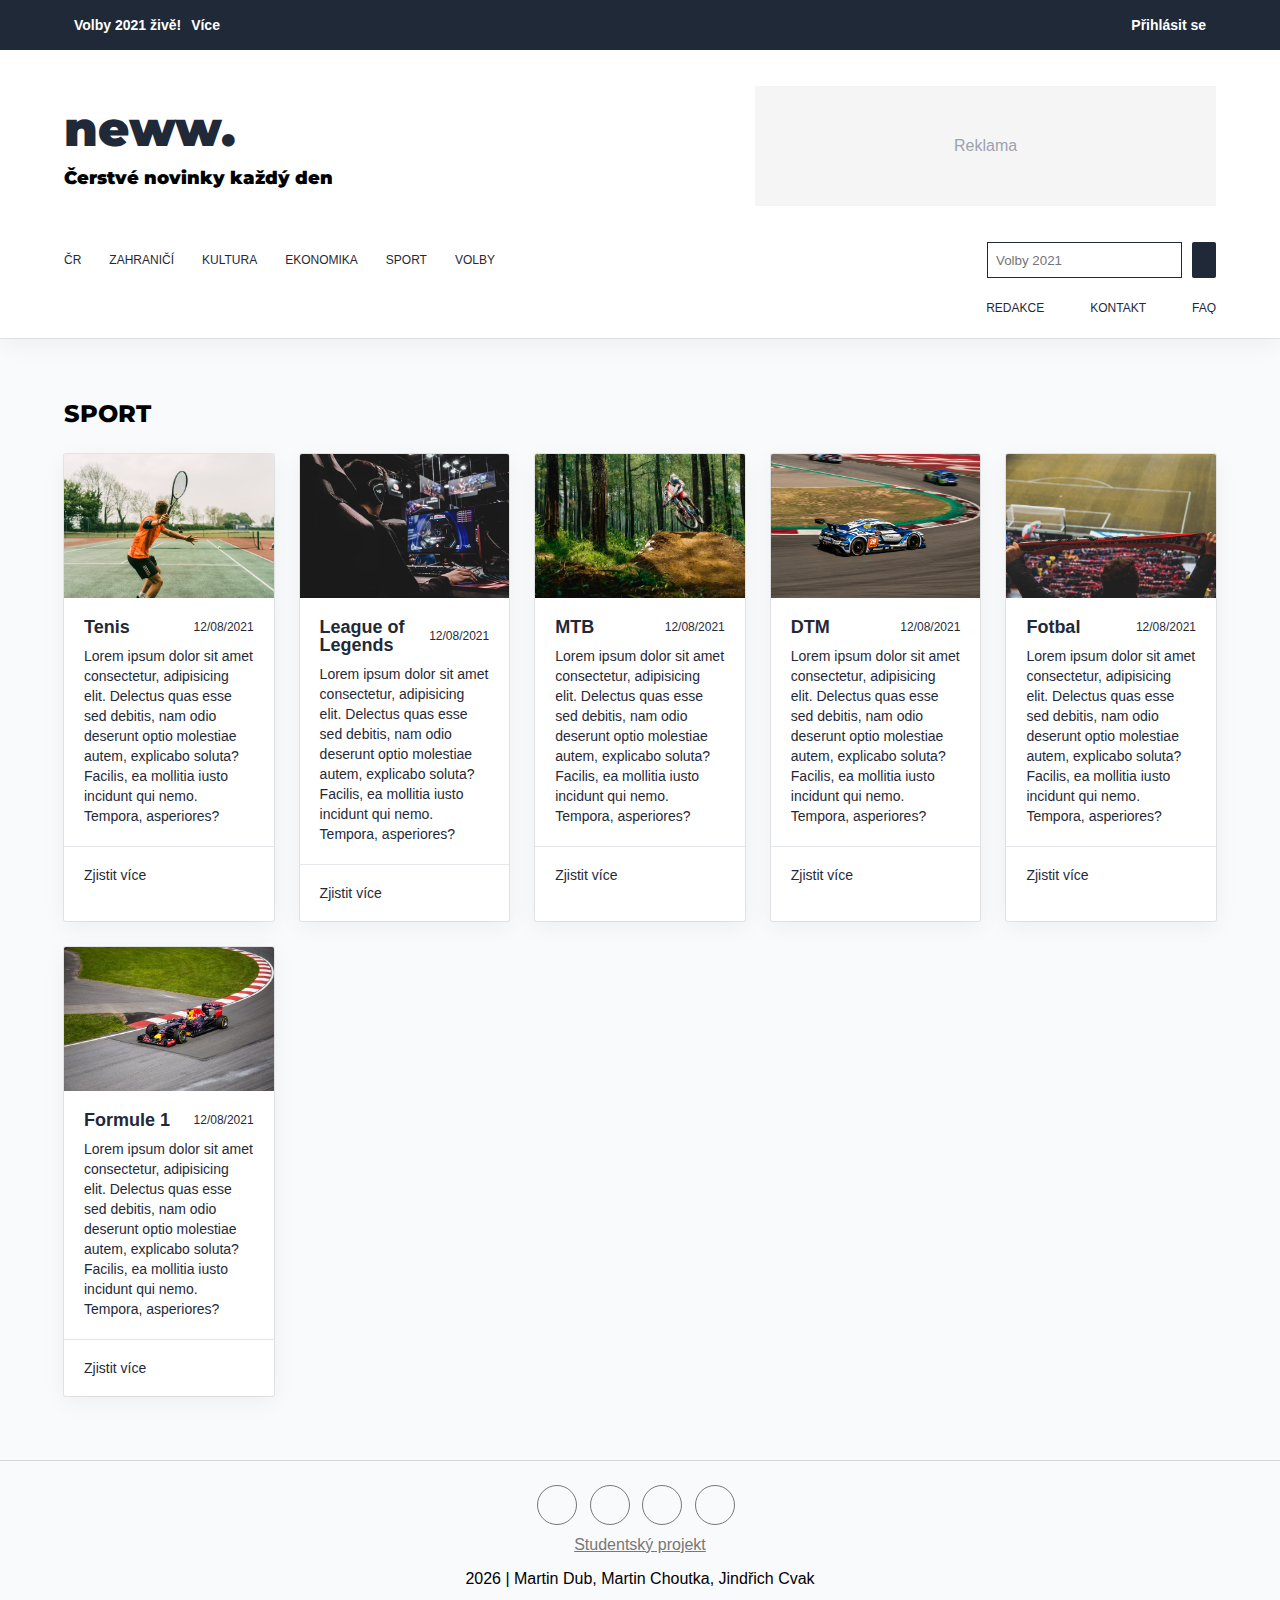
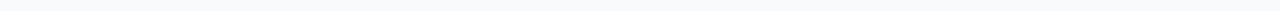
<file: sport.html>
<!DOCTYPE html>
<html lang="cs">
  <head>
    <!-- Meta SEO tagy -->
    <meta charset="utf-8" />
    <title>Web design - týmový projekt</title>
    <meta
      name="description"
      content="Týmový projekt studentů Martina Duba, Martina Choutky a Jindřicha Cvaka."
    />
    <meta name="viewport" content="width=device-width, initial-scale=1" />
    <!-- Favikony -->
    <link rel="icon" type="image/svg+xml" href="favicon.svg" />
    <link rel="alternate icon" href="favicon.ico" />
    <link
      rel="alternate-icon"
      type="image/png"
      sizes="32x32"
      href="favicon-32x32.png"
    />
    <link
      rel="alternate-icon"
      type="image/png"
      sizes="16x16"
      href="favicon-16x16.png"
    />
    <!-- Fonty -->
    <link rel="preconnect" href="https://fonts.googleapis.com" />
    <link rel="preconnect" href="https://fonts.gstatic.com" crossorigin />
    <link
      href="https://fonts.googleapis.com/css2?family=Oxygen:wght@300;400;700&display=swap"
      rel="stylesheet"
    />
    <link
      href="https://fonts.googleapis.com/css2?family=Montserrat:wght@900&display=swap"
      rel="stylesheet"
    />
    <link
      rel="stylesheet"
      href="https://use.fontawesome.com/releases/v5.15.4/css/all.css"
      integrity="sha384-DyZ88mC6Up2uqS4h/KRgHuoeGwBcD4Ng9SiP4dIRy0EXTlnuz47vAwmeGwVChigm"
      crossorigin="anonymous"
    />
    <!-- Styly -->
    <link rel="stylesheet" href="assets/css/reset.css" />
    <link rel="stylesheet" href="assets/css/style.css" />
    <!-- Skripty -->
    <script src="assets/js/script.js" defer></script>
  </head>
  <body>
    <!-- Hlavička -->
    <header>
      <div id="topbar">
        <div id="topbar-left">
          <i class="fas fa-circle dot"></i>Volby 2021 živě!
          <a href="volby.html">Více <i class="fas fa-long-arrow-alt-right"></i></a>
        </div>
        <div id="topbar-right">
          <a href="">Přihlásit se <i class="fas fa-sign-in-alt"></i></a>
        </div>
      </div>
      <div id="header">
        <div id="header-top">
          <div>
            <h1><a href="index.html">neww.</a></h1>
            <h2>Čerstvé novinky každý den</h2>
          </div>
          <div id="header-top-banner">Reklama</div>
        </div>
        <button type="button" class="menu-button" id="open-menu-button">
          <i class="fas fa-bars fa-fw"></i>
        </button>
        <div id="menu">
          <div id="menu-content">
            <div>
              <h3 id="menu-content-title">Menu</h3>
              <nav id="menu-content-primary">
                <a href="cr.html" title="ČR"><i class="fas fa-map"></i>ČR</a>
                <a href="zahranici.html" title="Zahraničí"
                  ><i class="fas fa-globe"></i>Zahraničí</a
                >
                <a href="kultura.html" title="Kultura"
                  ><i class="fas fa-palette"></i>Kultura</a
                >
                <a href="ekonomika.html" title="Ekonomika"
                  ><i class="fas fa-dollar-sign fa-fw"></i>Ekonomika</a
                >
                <a href="sport.html" title="Sport"
                  ><i class="fas fa-futbol"></i>Sport</a
                >
                <a href="volby.html" title="Volby 2021"
                  ><i class="fas fa-person-booth"></i>Volby</a
                >
              </nav>
              <form method="POST" action="vyhledavani.html">
                <div class="input-group">
                  <input name="search" placeholder="Volby 2021" id="search" />
                </div>
                <button type="submit" class="search-button">
                  <i class="fas fa-search"></i>
                </button>
              </form>
            </div>
            <nav id="menu-content-secondary">
              <a href="redakce.html" title="Redakce"
                ><i class="fas fa-users"></i>Redakce</a
              >
              <a href="kontakt.html" title="Kontakt"
                ><i class="fas fa-phone"></i>Kontakt</a
              >
              <a href="faq.html" title="FAQ"
                ><i class="fas fa-question"></i>FAQ</a
              >
            </nav>
          </div>
          <button type="button" class="menu-button" id="close-menu-button">
            <i class="fas fa-times fa-fw"></i>
          </button>
        </div>
      </div>
    </header>

    <!-- Hlavní obsah -->
    <main>
      <section class="news-section">
        <h2>Sport</h2>
        <div class="card-container">
          <article class="card">
            <div
              class="card-background"
              style="
                background-image: url('assets/images/chino-rocha-2FKTyJqfWX8-unsplash.jpg');
              "
            ></div>
            <div class="card-body">
              <div class="card-title">
                <h3>Tenis</h3>
                <small>12/08/2021</small>
              </div>
              <p>
                Lorem ipsum dolor sit amet consectetur, adipisicing elit.
                Delectus quas esse sed debitis, nam odio deserunt optio
                molestiae autem, explicabo soluta? Facilis, ea mollitia iusto
                incidunt qui nemo. Tempora, asperiores?
              </p>
            </div>
            <div class="card-footer">
              <a href="clanek.html"
                >Zjistit více <i class="fas fa-long-arrow-alt-right"></i
              ></a>
            </div>
          </article>
          <article class="card">
            <div
              class="card-background"
              style="
                background-image: url('assets/images/florian-olivo-Mf23RF8xArY-unsplash.jpg');
              "
            ></div>
            <div class="card-body">
              <div class="card-title">
                <h3>League of Legends</h3>
                <small>12/08/2021</small>
              </div>
              <p>
                Lorem ipsum dolor sit amet consectetur, adipisicing elit.
                Delectus quas esse sed debitis, nam odio deserunt optio
                molestiae autem, explicabo soluta? Facilis, ea mollitia iusto
                incidunt qui nemo. Tempora, asperiores?
              </p>
            </div>
            <div class="card-footer">
              <a href="clanek.html"
                >Zjistit více <i class="fas fa-long-arrow-alt-right"></i
              ></a>
            </div>
          </article>
          <article class="card">
            <div
              class="card-background"
              style="
                background-image: url('assets/images/andhika-soreng-US06QF_sxu8-unsplash.jpg');
              "
            ></div>
            <div class="card-body">
              <div class="card-title">
                <h3>MTB</h3>
                <small>12/08/2021</small>
              </div>
              <p>
                Lorem ipsum dolor sit amet consectetur, adipisicing elit.
                Delectus quas esse sed debitis, nam odio deserunt optio
                molestiae autem, explicabo soluta? Facilis, ea mollitia iusto
                incidunt qui nemo. Tempora, asperiores?
              </p>
            </div>
            <div class="card-footer">
              <a href="clanek.html"
                >Zjistit více <i class="fas fa-long-arrow-alt-right"></i
              ></a>
            </div>
          </article>
          <article class="card">
            <div
              class="card-background"
              style="
                background-image: url('assets/images/david-latorre-romero--tUrmHJKbDI-unsplash.jpg');
              "
            ></div>
            <div class="card-body">
              <div class="card-title">
                <h3>DTM</h3>
                <small>12/08/2021</small>
              </div>
              <p>
                Lorem ipsum dolor sit amet consectetur, adipisicing elit.
                Delectus quas esse sed debitis, nam odio deserunt optio
                molestiae autem, explicabo soluta? Facilis, ea mollitia iusto
                incidunt qui nemo. Tempora, asperiores?
              </p>
            </div>
            <div class="card-footer">
              <a href="clanek.html"
                >Zjistit více <i class="fas fa-long-arrow-alt-right"></i
              ></a>
            </div>
          </article>
          <article class="card">
            <div
              class="card-background"
              style="
                background-image: url('assets/images/thiago-rocha-yMCCa1ptjkU-unsplash.jpg');
              "
            ></div>
            <div class="card-body">
              <div class="card-title">
                <h3>Fotbal</h3>
                <small>12/08/2021</small>
              </div>
              <p>
                Lorem ipsum dolor sit amet consectetur, adipisicing elit.
                Delectus quas esse sed debitis, nam odio deserunt optio
                molestiae autem, explicabo soluta? Facilis, ea mollitia iusto
                incidunt qui nemo. Tempora, asperiores?
              </p>
            </div>
            <div class="card-footer">
              <a href="clanek.html"
                >Zjistit více <i class="fas fa-long-arrow-alt-right"></i
              ></a>
            </div>
          </article>
          <article class="card">
            <div
              class="card-background"
              style="
                background-image: url('assets/images/jp-valery-zOo_MkkJwJA-unsplash.jpg');
              "
            ></div>
            <div class="card-body">
              <div class="card-title">
                <h3>Formule 1</h3>
                <small>12/08/2021</small>
              </div>
              <p>
                Lorem ipsum dolor sit amet consectetur, adipisicing elit.
                Delectus quas esse sed debitis, nam odio deserunt optio
                molestiae autem, explicabo soluta? Facilis, ea mollitia iusto
                incidunt qui nemo. Tempora, asperiores?
              </p>
            </div>
            <div class="card-footer">
              <a href="clanek.html"
                >Zjistit více <i class="fas fa-long-arrow-alt-right"></i
              ></a>
            </div>
          </article>
        </div>
      </section>
    </main>

    <!-- Patička -->
    <footer>
      <div id="footer-top">
        <a href="https://www.facebook.com/" class="social-link" target="_blank"
          ><i class="fab fa-facebook-f fa-fw"></i
        ></a>
        <a href="https://www.linkedin.com/" class="social-link" target="_blank"
          ><i class="fab fa-linkedin-in"></i
        ></a>
        <a href="https://twitter.com/" class="social-link" target="_blank"
          ><i class="fab fa-twitter"></i
        ></a>
        <a href="https://github.com/" class="social-link" target="_blank"
          ><i class="fab fa-github"></i
        ></a>
      </div>
      <div id="footer-bottom">
        <a href="/" id="footer-bottom-description">Studentský projekt</a>
        <div>
          <i class="far fa-copyright"></i>
          <span id="footer-bottom-year">2021</span>
          | Martin Dub, Martin Choutka, Jindřich Cvak
        </div>
      </div>
    </footer>
  </body>
</html>
</file>
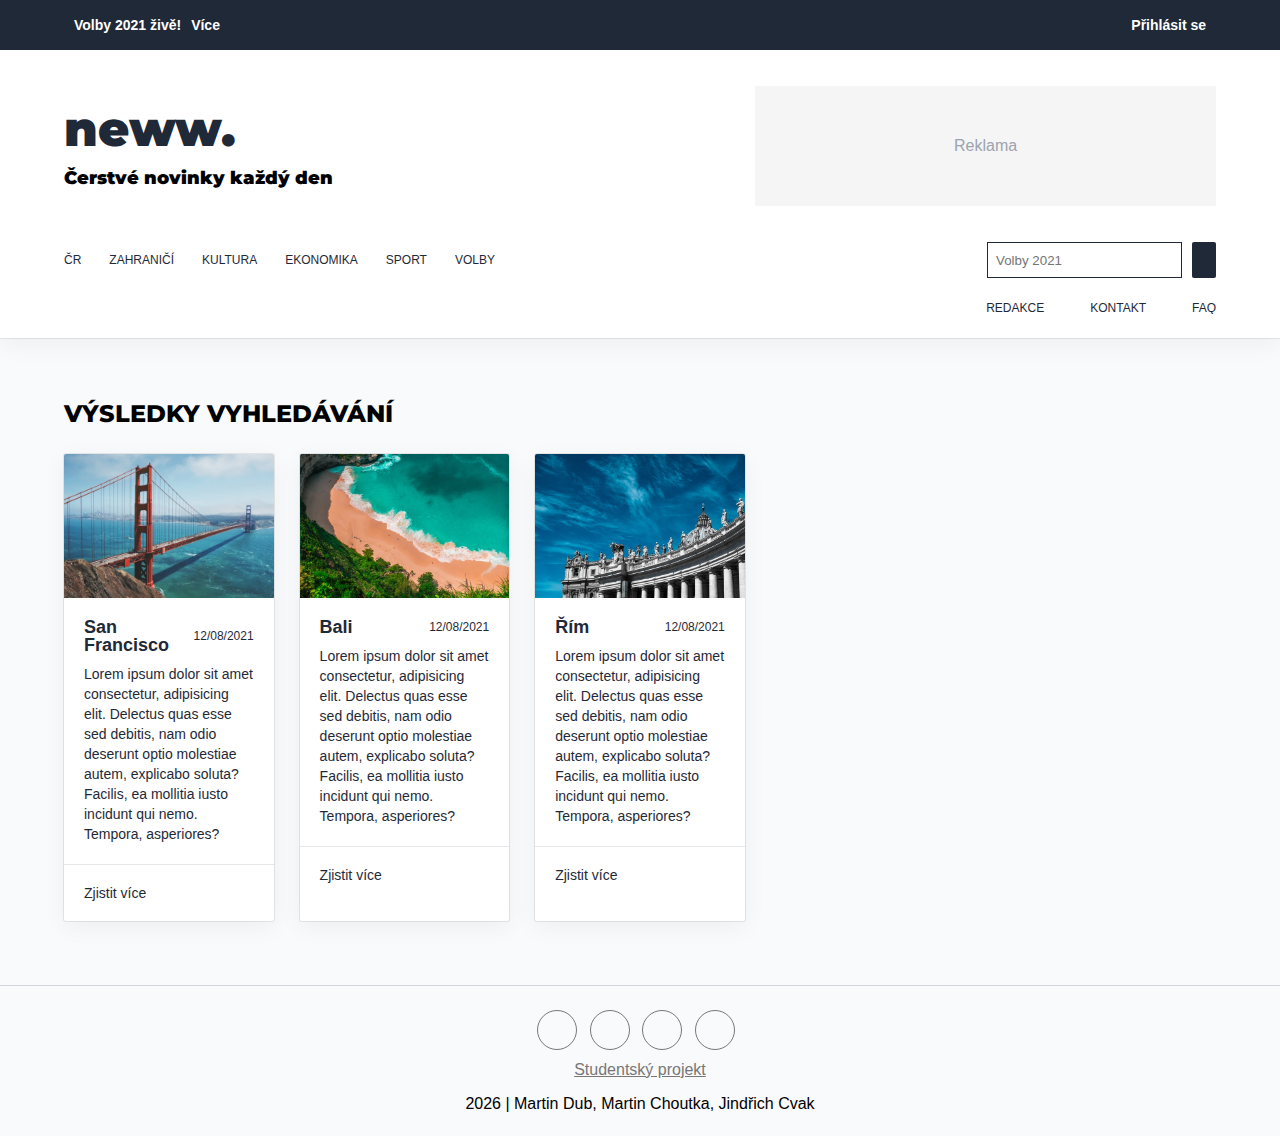
<file: vyhledavani.html>
<!DOCTYPE html>
<html lang="cs">
  <head>
    <!-- Meta SEO tagy -->
    <meta charset="utf-8" />
    <title>Web design - týmový projekt</title>
    <meta
      name="description"
      content="Týmový projekt studentů Martina Duba, Martina Choutky a Jindřicha Cvaka."
    />
    <meta name="viewport" content="width=device-width, initial-scale=1" />
    <!-- Favikony -->
    <link rel="icon" type="image/svg+xml" href="favicon.svg" />
    <link rel="alternate icon" href="favicon.ico" />
    <link
      rel="alternate-icon"
      type="image/png"
      sizes="32x32"
      href="favicon-32x32.png"
    />
    <link
      rel="alternate-icon"
      type="image/png"
      sizes="16x16"
      href="favicon-16x16.png"
    />
    <!-- Fonty -->
    <link rel="preconnect" href="https://fonts.googleapis.com" />
    <link rel="preconnect" href="https://fonts.gstatic.com" crossorigin />
    <link
      href="https://fonts.googleapis.com/css2?family=Montserrat:wght@300;400;500;700;800;900&display=swap"
      rel="stylesheet"
    />
    <link
      rel="stylesheet"
      href="https://use.fontawesome.com/releases/v5.15.4/css/all.css"
      integrity="sha384-DyZ88mC6Up2uqS4h/KRgHuoeGwBcD4Ng9SiP4dIRy0EXTlnuz47vAwmeGwVChigm"
      crossorigin="anonymous"
    />
    <!-- Styly -->
    <link rel="stylesheet" href="assets/css/reset.css" />
    <link rel="stylesheet" href="assets/css/style.css" />
    <!-- Skripty -->
    <script src="assets/js/script.js" defer></script>
  </head>
  <body>
    <!-- Hlavička -->
    <header>
      <div id="topbar">
        <div id="topbar-left">
          <i class="fas fa-circle dot"></i>Volby 2021 živě!
          <a href="volby.html">Více <i class="fas fa-long-arrow-alt-right"></i></a>
        </div>
        <div id="topbar-right">
          <a href="">Přihlásit se <i class="fas fa-sign-in-alt"></i></a>
        </div>
      </div>
      <div id="header">
        <div id="header-top">
          <div>
            <h1><a href="index.html">neww.</a></h1>
            <h2>Čerstvé novinky každý den</h2>
          </div>
          <div id="header-top-banner">Reklama</div>
        </div>
        <button type="button" class="menu-button" id="open-menu-button">
          <i class="fas fa-bars fa-fw"></i>
        </button>
        <div id="menu">
          <div id="menu-content">
            <div>
              <h3 id="menu-content-title">Menu</h3>
              <nav id="menu-content-primary">
                <a href="cr.html" title="ČR"><i class="fas fa-map"></i>ČR</a>
                <a href="zahranici.html" title="Zahraničí"
                  ><i class="fas fa-globe"></i>Zahraničí</a
                >
                <a href="kultura.html" title="Kultura"
                  ><i class="fas fa-palette"></i>Kultura</a
                >
                <a href="ekonomika.html" title="Ekonomika"
                  ><i class="fas fa-dollar-sign fa-fw"></i>Ekonomika</a
                >
                <a href="sport.html" title="Sport"
                  ><i class="fas fa-futbol"></i>Sport</a
                >
                <a href="volby.html" title="Volby 2021"
                  ><i class="fas fa-person-booth"></i>Volby</a
                >
              </nav>
              <form method="POST" action="vyhledavani.html">
                <div class="input-group">
                  <input name="search" placeholder="Volby 2021" id="search" />
                </div>
                <button type="submit" class="search-button">
                  <i class="fas fa-search"></i>
                </button>
              </form>
            </div>
            <nav id="menu-content-secondary">
              <a href="redakce.html" title="Redakce"
                ><i class="fas fa-users"></i>Redakce</a
              >
              <a href="kontakt.html" title="Kontakt"
                ><i class="fas fa-phone"></i>Kontakt</a
              >
              <a href="faq.html" title="FAQ"
                ><i class="fas fa-question"></i>FAQ</a
              >
            </nav>
          </div>
          <button type="button" class="menu-button" id="close-menu-button">
            <i class="fas fa-times fa-fw"></i>
          </button>
        </div>
      </div>
    </header>

    <!-- Hlavní obsah -->
    <main>
      <section class="news-section">
        <h2>Výsledky vyhledávání</h2>
        <div class="card-container">
          <article class="card">
            <div
              class="card-background"
              style="
                background-image: url('assets/images/maarten-van-den-heuvel-gZXx8lKAb7Y-unsplash.jpg');
              "
            ></div>
            <div class="card-body">
              <div class="card-title">
                <h3>San Francisco</h3>
                <small>12/08/2021</small>
              </div>
              <p>
                Lorem ipsum dolor sit amet consectetur, adipisicing elit.
                Delectus quas esse sed debitis, nam odio deserunt optio
                molestiae autem, explicabo soluta? Facilis, ea mollitia iusto
                incidunt qui nemo. Tempora, asperiores?
              </p>
            </div>
            <div class="card-footer">
              <a href="clanek.html"
                >Zjistit více <i class="fas fa-long-arrow-alt-right"></i
              ></a>
            </div>
          </article>
          <article class="card">
            <div
              class="card-background"
              style="
                background-image: url('assets/images/felfin05-evin-5MV818tzxeo-unsplash.jpg');
              "
            ></div>
            <div class="card-body">
              <div class="card-title">
                <h3>Bali</h3>
                <small>12/08/2021</small>
              </div>
              <p>
                Lorem ipsum dolor sit amet consectetur, adipisicing elit.
                Delectus quas esse sed debitis, nam odio deserunt optio
                molestiae autem, explicabo soluta? Facilis, ea mollitia iusto
                incidunt qui nemo. Tempora, asperiores?
              </p>
            </div>
            <div class="card-footer">
              <a href="clanek.html"
                >Zjistit více <i class="fas fa-long-arrow-alt-right"></i
              ></a>
            </div>
          </article>
          <article class="card">
            <div
              class="card-background"
              style="
                background-image: url('assets/images/xavier-coiffic-Eq0LwAfwHDI-unsplash.jpg');
              "
            ></div>
            <div class="card-body">
              <div class="card-title">
                <h3>Řím</h3>
                <small>12/08/2021</small>
              </div>
              <p>
                Lorem ipsum dolor sit amet consectetur, adipisicing elit.
                Delectus quas esse sed debitis, nam odio deserunt optio
                molestiae autem, explicabo soluta? Facilis, ea mollitia iusto
                incidunt qui nemo. Tempora, asperiores?
              </p>
            </div>
            <div class="card-footer">
              <a href="clanek.html"
                >Zjistit více <i class="fas fa-long-arrow-alt-right"></i
              ></a>
            </div>
          </article>
        </div>
      </section>
    </main>

    <!-- Patička -->
    <footer>
      <div id="footer-top">
        <a href="https://www.facebook.com/" class="social-link" target="_blank"
          ><i class="fab fa-facebook-f fa-fw"></i
        ></a>
        <a href="https://www.linkedin.com/" class="social-link" target="_blank"
          ><i class="fab fa-linkedin-in"></i
        ></a>
        <a href="https://twitter.com/" class="social-link" target="_blank"
          ><i class="fab fa-twitter"></i
        ></a>
        <a href="https://github.com/" class="social-link" target="_blank"
          ><i class="fab fa-github"></i
        ></a>
      </div>
      <div id="footer-bottom">
        <a href="/" id="footer-bottom-description">Studentský projekt</a>
        <div>
          <i class="far fa-copyright"></i>
          <span id="footer-bottom-year">2021</span>
          | Martin Dub, Martin Choutka, Jindřich Cvak
        </div>
      </div>
    </footer>
  </body>
</html>
</file>
<file: assets/css/style.css>
* {
  box-sizing: border-box;
  font-family: var(--font-primary);
}

:root {
  /* Color */
  --color-primary: #1f2937;
  --color-secondary: #ffffff;
  --color-gray: #777777;
  --color-orange: #d97706;

  /* Background Color */
  --bg-color-primary: #1f2937;
  --bg-color-secondary: #ffffff;
  --bg-color-alternative: #d97706;

  --bg-color-primary-transparent: rgba(34, 34, 34, 0.75);

  /* Box Shadow */
  --box-shadow-primary: rgba(0, 0, 0, 0.05) 0px 6px 24px 0px,
    rgba(0, 0, 0, 0.08) 0px 0px 0px 1px;
  --box-shadow-secondary: rgba(0, 0, 0, 0.12) 0px 1px 3px,
    rgba(0, 0, 0, 0.24) 0px 1px 2px;

  /* Border Radius */
  --border-radius-sm: 2px;
  --border-radius-md: 4px;
  --border-radius-lg: 6px;
  --border-radius-xl: 10px;
  --border-radius-2xl: 14px;
  --border-radius-full: 100%;

  /* Font Size */
  --font-size-xs: 12px;
  --font-size-sm: 14px;
  --font-size-base: 16px;
  --font-size-lg: 18px;
  --font-size-xl: 20px;
  --font-size-2xl: 24px;
  --font-size-3xl: 30px;
  --font-size-4xl: 36px;
  --font-size-5xl: 48px;

  /* Font Family */
  --font-primary: "Segoe UI", sans-serif;
  --font-secondary: "Montserrat", sans-serif;
}

body {
  background-color: #f9fafb;
  font-family: var(--font-primary);
}

button {
  display: flex;
  cursor: pointer;
  border: 0;
  padding: 10px 14px;
  font-size: var(--font-size-sm);
  background-color: var(--bg-color-primary);
  font-weight: 600;
  color: var(--color-secondary);
  border-radius: var(--border-radius-sm);
}

button:hover {
  background-color: gray;
}

textarea {
  border: 1px solid #e5e7eb;
  border-radius: var(--border-radius-sm);
  padding: 8px;
}

small {
  font-size: var(--font-size-xs);
}

a {
  cursor: pointer;
  color: var(--color-primary);
  text-decoration: none;
}

p {
  line-height: 20px;
}

a:hover {
  text-decoration: underline;
}

input:focus-visible {
  outline: gray auto 1px;
}

h1 {
  font-weight: bold;
  font-size: var(--font-size-3xl); /* chyba v názvu proměnné? MD */
}

h2 {
  font-size: var(--font-size-2xl);
}

main {
  padding: 32px 16px;
}

header {
  background-color: var(--bg-color-secondary);
  box-shadow: var(--box-shadow-primary);
}

#topbar {
  display: flex;
  justify-content: space-between;
  background-color: var(--bg-color-primary);
  color: var(--color-secondary);
  padding: 16px;
  font-size: var(--font-size-sm);
  text-align: center;
  font-weight: 600;
}

#topbar-left {
  display: flex;
  gap: 10px;
}

#topbar-left a {
  display: flex;
  align-items: center;
  gap: 10px;
  color: var(--color-secondary);
}

#topbar-right a {
  display: flex;
  align-items: center;
  gap: 10px;
  color: var(--color-secondary);
}

#topbar .fas {
  color: var(--color-secondary);
}

#header {
  display: flex;
  justify-content: space-between;
  align-items: center;
  padding: 16px;
}

#header-top-banner {
  display: none;
}

#header-top h1 {
  color: var(--color-primary);
  font-weight: 900;
  font-size: var(--font-size-2xl);
  font-family: var(--font-secondary);
}

#header-top h2 {
  display: none;
}

#menu {
  box-sizing: content-box;
  position: absolute;
  display: flex;
  background-color: var(--bg-color-primary-transparent);
  width: 0;
  min-height: 100%;
  overflow: hidden;
  transition: 0.25s ease-in;
  left: 0;
  top: 0;
  visibility: hidden;
  box-shadow: var(--box-shadow-primary);
}

#menu-content {
  display: flex;
  justify-content: space-between;
  padding: 25px;
  background-color: var(--bg-color-secondary);
  color: var(--color-primary);
  flex-direction: column;
}

#menu-content nav > a {
  color: var(--color-primary);
  margin-bottom: 24px;
  display: flex;
  align-items: center;
}

#menu-content nav > a:last-child {
  margin-bottom: 0;
}

#menu-content a > .fas {
  margin-right: 18px;
  font-size: var(--font-size-sm);
}

#menu-content-title {
  display: inline-block;
  margin-bottom: 18px;
  font-weight: bold;
  text-transform: uppercase;
  border-bottom: 1px solid;
  padding-bottom: 14px;
}

#menu-content-primary {
  margin-bottom: 64px;
}

#menu-content form {
  display: flex;
}

#menu-content .input-group {
  margin-right: 10px;
}

.menu-active {
  font-weight: bold;
  color: var(--color-orange) !important;
}

.menu-button {
  background-color: var(--color-secondary);
  padding: 8px;
  border: none;
}

.input-group input {
  height: 36px;
  border: 1px solid var(--color-primary);
  padding: 8px;
}

.input-group label {
  font-size: var(--font-size-sm);
  color: var(--color-primary);
  font-weight: 600;
}

.input-group p {
  font-size: var(--font-size-sm);
  color: #6b7280;
  display: inline-block;
}

.input-group {
  display: flex;
  width: 100%;
  gap: 8px;
  flex-direction: column;
}

.fas {
  color: var(--color-primary);
}

.search-button {
  background-color: var(--bg-color-primary);
  padding: 12px;
  height: 36px;
}

.search-button > .fas {
  color: var(--color-secondary);
}

#open-menu-button {
  background-color: var(--bg-color-primary);
}

#open-menu-button:hover {
  background-color: var(--bg-color-primary-transparent);
}

#open-menu-button .fas {
  color: var(--color-secondary);
}

#close-menu-button {
  position: absolute;
  right: 25px;
  top: 25px;
  background-color: var(--bg-color-secondary);
}

#close-menu-button .fas {
  color: var(--color-primary);
}

/* Section */

.news-section > h2 {
  font-size: var(--font-size-2xl);
  font-family: var(--font-secondary);
  font-weight: 800;
  text-transform: uppercase;
  margin-bottom: 28px;
}

/* Card */

.card-container {
  display: grid;
  grid-template-columns: repeat(1, 1fr);
  gap: 26px;
}

.card {
  background-color: white;
  color: var(--color-primary);
  box-shadow: var(--box-shadow-primary);
  border-radius: var(--border-radius-sm);
  overflow: hidden;
}

.card-background {
  background-size: cover;
  background-position: center;
  height: 144px;
}

.card-body {
  padding: 20px;
}

.card-title {
  display: flex;
  justify-content: space-between;
  align-items: center;
  margin-bottom: 10px;
}

.card-title > h3 {
  font-size: var(--font-size-lg);
  font-weight: bolder;
}

.card-body > p {
  font-size: var(--font-size-sm);
}

.card-footer {
  border-top: 1px solid #e5e7eb;
  padding: 20px;
}

.card-footer > a {
  font-size: var(--font-size-sm);
}

/* Article */

.article {
  display: grid;
  grid-template-areas: "breadcrumb" "article" "social" "articles" "comments";
  grid-template-columns: 1fr;
  gap: 20px;
}

.article-content p {
  margin-bottom: 16px;
}

.article-content p:last-child {
  margin-bottom: 0;
}

.article-social {
  grid-area: social;
  display: flex;
  gap: 20px;
}

.article-breadcrumb {
  grid-area: breadcrumb;
  display: flex;
  gap: 10px;
}

.article-content {
  grid-area: article;
}

.article-content > h2 {
  font-size: var(--font-size-3xl);
  font-family: var(--font-secondary);
  font-weight: 800;
  margin-bottom: 20px;
}

.article-image > img {
  width: 100%;
  object-fit: cover;
  margin-bottom: 10px;
}

.article-image {
  margin-bottom: 10px;
}

.article-image > figcaption {
  font-style: italic;
}

.article-comment-area {
  grid-area: comments;
}

.article-other {
  grid-area: articles;
  display: flex;
  flex-direction: column;
  gap: 10px;
}

.article-other > h3 {
  font-size: var(--font-size-lg);
  font-family: var(--font-secondary);
  font-weight: 800;
}

.article-new-comment {
  box-shadow: var(--box-shadow-primary);
  background-color: var(--bg-color-secondary);
  padding: 20px;
  display: flex;
  align-items: flex-start;
  flex-direction: column;
  gap: 20px;
  border-radius: var(--border-radius-sm);
  margin-bottom: 10px;
}

.article-comment-area > h3 {
  font-size: var(--font-size-lg);
  font-family: var(--font-secondary);
  font-weight: 800;
  margin-bottom: 20px;
}

.article-new-comment-author {
  display: flex;
  align-items: center;
  gap: 16px;
}

.article-new-comment-author div {
  display: flex;
  flex-direction: column;
  gap: 4px;
}

.article-new-comment-author h4 {
  font-size: var(--font-size-base);
  font-weight: 600;
}

.article-new-comment-author a {
  font-size: var(--font-size-sm);
  color: #6b7280;
}

.article-new-comment-author > img {
  border-radius: var(--border-radius-full);
  object-fit: cover;
  width: 40px;
}

.article-comments {
  display: flex;
  flex-direction: column;
  gap: 10px;
  margin-bottom: 16px;
}

.article-comment > img {
  border-radius: var(--border-radius-full);
  object-fit: cover;
  width: 40px;
}

.article-comment {
  box-shadow: var(--box-shadow-primary);
  background-color: var(--bg-color-secondary);
  padding: 20px;
  display: flex;
  align-items: center;
  border-radius: var(--border-radius-sm);
  gap: 16px;
}

.article-comment.nested {
  margin-left: 16px;
}

.article-comment div {
  display: flex;
  flex-direction: column;
  gap: 4px;
}

.article-comment h4 {
  font-size: var(--font-size-base);
  font-weight: 600;
}

.article-comment p {
  font-size: var(--font-size-sm);
}

/* Pagination */

.pagination {
  display: flex;
  justify-content: center;
  gap: 8px;
}

.pagination li.selected a {
  background-color: var(--bg-color-primary);
  color: var(--bg-color-secondary);
  border: none;
}

.pagination a {
  border: 1px solid var(--color-gray);
  border-radius: var(--border-radius-full);
  color: var(--color-primary);
  font-weight: 600;
  width: 32px;
  height: 32px;
  display: flex;
  align-items: center;
  justify-content: center;
}

.dot {
  animation: blink 2s infinite;
}

@keyframes blink {
  0%,
  100% {
    opacity: 0;
  }
  50% {
    opacity: 1;
  }
}

/* ----- REDAKCE ----- */

.team-content {
  display: flex;
  justify-content: space-between;
}

.team-card {
  box-shadow: var(--box-shadow-primary);
  max-width: 300px;
  margin: auto;
  text-align: center;
}

.team-card img {
  width: 100%;
}

.team-name {
  font-weight: bold;
  padding-top: 0.2rem;
}

.team-role {
  color: grey;
  font-size: var(--font-size-xl);
  margin: 1rem 0;
}

.team-social {
  margin: 0.5rem 0;
}

/* ----- FAQ ----- */

.faq-title {
  font-size: var(--font-size-5xl);
}

.faq-content {
  padding-top: 3rem;
  word-wrap: break-word;
}

.faq-article {
  padding-left: 15px;
  width: 85%;
  display: block;
  margin: auto;
}

.faq-article h2 {
  font-weight: bold;
}

.faq-article hr {
  float: left;
  border: 0;
  border-top: 2px solid orange;
  width: 100%;
}

.faq-question {
  padding-bottom: 10px;
}

/* ----- FOOTER ----- */
footer {
  padding: 24px 12px;
  text-align: center;
  border-top: 1px solid #d1d5db;
}

#footer-bottom-description {
  color: #777777;
  font-weight: lighter;
}

#footer-top {
  margin-bottom: 12px;
}

.social-link {
  padding: 8px;
  border: 1px solid var(--color-gray);
  width: 40px;
  height: 40px;
  display: inline-flex;
  align-items: center;
  justify-content: center;
  border-radius: var(--border-radius-full);
  color: var(--color-primary);
  margin-right: 8px;
}

.social-link:hover {
  background-color: var(--bg-color-alternative);
  color: white;
  text-decoration: none;
}

#footer-top i:visited {
  /* Ikony se barvily do černa, pokud na ně uživatel klikl */
  color: #000000;
}

#footer-bottom {
  display: flex;
  flex-direction: column;
}

a#footer-bottom-description {
  margin-bottom: 18px;
  text-decoration: underline;
}

@media only screen and (max-width: 600px) {
}

@media only screen and (min-width: 600px) {
}

@media only screen and (min-width: 768px) {
  main {
    padding: 64px;
  }

  #topbar {
    padding: 18px 64px;
  }

  #header {
    display: block;
    padding: 0 64px;
    padding-bottom: 24px;
  }

  #header-top {
    display: flex;
    justify-content: space-between;
    align-items: center;
    padding: 36px 0;
    user-select: none;
  }

  #header-top-banner {
    height: 120px;
    width: 40%;
    background-color: #f5f5f5;
    display: flex;
    justify-content: center;
    align-items: center;
    color: #9ca3af;
  }

  #header-top h1 {
    margin-bottom: 16px;
    font-size: var(--font-size-5xl);
  }

  #header-top h2 {
    display: block;
    font-weight: 900;
    font-size: var(--font-size-lg);
    font-family: var(--font-secondary);
  }

  #menu {
    position: relative;
    width: 100%;
    min-height: 0;
    visibility: visible;
    box-shadow: none;
  }

  #menu-content {
    width: 100%;
    padding: 0;
  }

  #menu-content > div {
    width: 100%;
  }

  #menu-content-primary {
    margin-bottom: 0;
  }

  #menu-content-title {
    display: none;
  }

  #menu-content nav {
    display: flex;
    flex-wrap: wrap;
    width: 100%;
  }

  #menu-content nav > a {
    margin-bottom: 0;
    text-transform: uppercase;
    margin-right: 28px;
    font-size: var(--font-size-xs);
  }

  #menu-content nav > a:last-child {
    margin-right: 0;
  }

  #menu-content > div {
    display: flex;
    margin-bottom: 24px;
  }

  #menu-content form {
    display: flex;
    align-items: center;
  }

  #menu-content-primary a > .fas {
    display: none;
  }

  #menu-content-secondary {
    justify-content: flex-end;
  }

  .input-group {
    margin-bottom: 0;
  }

  nav div {
    display: flex;
    flex-wrap: wrap;
  }

  nav div a {
    margin-right: 16px;
  }

  #open-menu-button {
    display: none;
  }

  #close-menu-button {
    display: none;
  }

  /* Article */

  .article {
    display: grid;
    grid-template-areas: "social breadcrumb articles" "social article articles" ". article ." ". comments .";
    grid-template-columns: 1fr 3fr 1fr;
    gap: 80px;
  }

  .article-social {
    flex-direction: column;
  }

  /* Card */

  .card-container {
    display: grid;
    grid-template-columns: repeat(5, 1fr);
  }

  footer {
    padding: 24px 64px;
  }
}

@media only screen and (min-width: 992px) {
}

@media only screen and (min-width: 1200px) {
}
</file>
